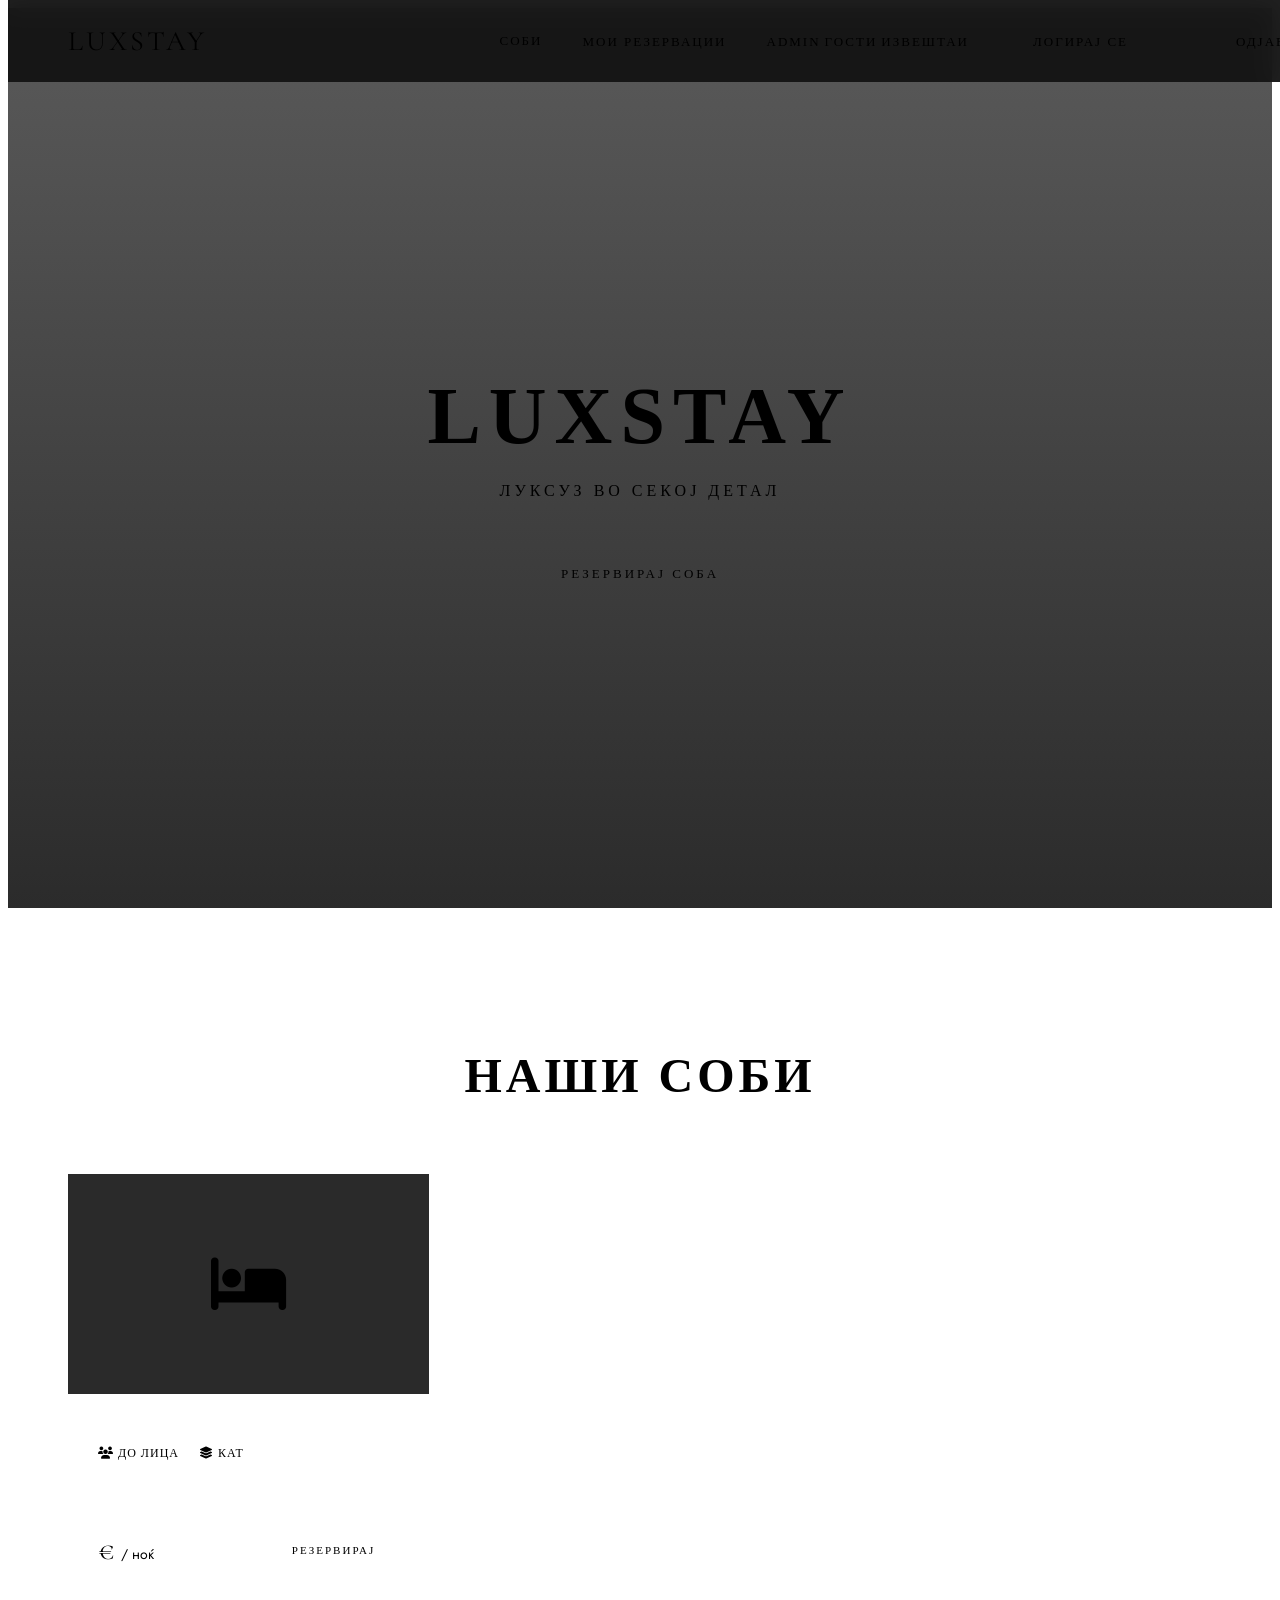
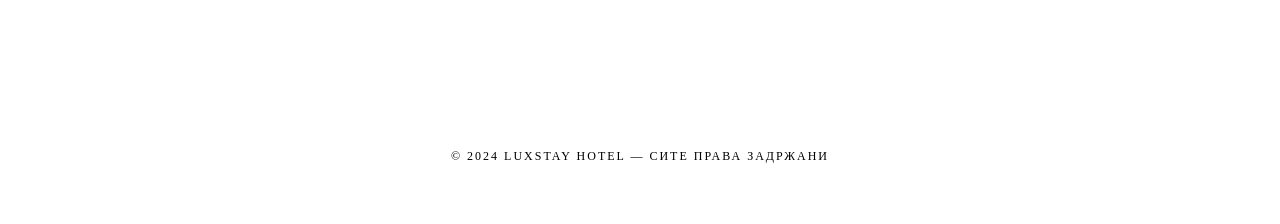
<file: src/main/resources/templates/index.html>
<!DOCTYPE html>
<html lang="mk" xmlns:th="http://www.thymeleaf.org"
      xmlns:sec="http://www.thymeleaf.org/extras/springsecurity6">
<head>
    <meta charset="UTF-8">
    <title>LuxStay Hotel</title>
    <link rel="stylesheet" th:href="@{/css/style.css}">
    <link href="https://fonts.googleapis.com/css2?family=Cormorant+Garamond:wght@300;400;500;600&family=Jost:wght@300;400;500&display=swap" rel="stylesheet">
    <link href="https://cdnjs.cloudflare.com/ajax/libs/font-awesome/6.4.0/css/all.min.css" rel="stylesheet">
    <style>
        nav {
            position: fixed;
            top: 0;
            width: 100%;
            z-index: 100;
            padding: 24px 60px;
            display: flex;
            justify-content: space-between;
            align-items: center;
            background: rgba(20, 20, 20, 0.95);
            backdrop-filter: blur(10px);
            border-bottom: 1px solid var(--border);
        }

        .nav-brand {
            font-family: 'Cormorant Garamond', serif;
            font-size: 28px;
            color: var(--gold);
            letter-spacing: 3px;
            text-decoration: none;
            text-transform: uppercase;
        }

        .nav-links {
            display: flex;
            align-items: center;
            gap: 40px;
        }

        .nav-links a {
            color: var(--muted);
            text-decoration: none;
            font-size: 13px;
            letter-spacing: 2px;
            text-transform: uppercase;
            transition: color 0.3s;
        }

        .nav-links a:hover {
            color: var(--gold);
        }

        .btn-nav {
            border: 1px solid var(--gold);
            color: var(--gold) !important;
            padding: 10px 24px;
            letter-spacing: 2px;
            transition: all 0.3s !important;
        }

        .btn-nav:hover {
            background: var(--gold) !important;
            color: var(--bg) !important;
        }

        /* Hero */
        .hero {
            height: 100vh;
            display: flex;
            align-items: center;
            justify-content: center;
            text-align: center;
            position: relative;
            background: linear-gradient(rgba(20,20,20,0.7), rgba(20,20,20,0.9)),
            url('https://images.unsplash.com/photo-1566073771259-6a8506099945?w=1920') center/cover;
        }

        .hero h1 {
            font-size: 80px;
            letter-spacing: 8px;
            text-transform: uppercase;
            margin-bottom: 20px;
            color: var(--text);
        }

        .hero h1 span {
            color: var(--gold);
        }

        .hero p {
            font-size: 16px;
            letter-spacing: 4px;
            text-transform: uppercase;
            color: var(--muted);
            margin-bottom: 50px;
        }

        .btn-primary {
            border: 1px solid var(--gold);
            color: var(--gold);
            padding: 16px 48px;
            letter-spacing: 3px;
            text-transform: uppercase;
            text-decoration: none;
            font-size: 13px;
            transition: all 0.3s;
            display: inline-block;
        }

        .btn-primary:hover {
            background: var(--gold);
            color: var(--bg);
        }

        /* Rooms Section */
        .section {
            padding: 100px 60px;
        }

        .section-title {
            font-size: 48px;
            letter-spacing: 4px;
            text-transform: uppercase;
            text-align: center;
            margin-bottom: 10px;
        }

        .section-line {
            width: 60px;
            height: 1px;
            background: var(--gold);
            margin: 0 auto 60px;
        }

        .rooms-grid {
            display: grid;
            grid-template-columns: repeat(3, 1fr);
            gap: 30px;
            max-width: 1200px;
            margin: 0 auto;
        }

        .room-card {
            background: var(--card);
            border: 1px solid var(--border);
            transition: border-color 0.3s, transform 0.3s;
        }

        .room-card:hover {
            border-color: var(--gold);
            transform: translateY(-5px);
        }

        .room-card-img {
            height: 220px;
            background: #2a2a2a;
            display: flex;
            align-items: center;
            justify-content: center;
            overflow: hidden;
        }

        .room-card-img i {
            font-size: 60px;
            color: var(--border);
        }

        .room-card-body {
            padding: 30px;
        }

        .room-type {
            font-family: 'Cormorant Garamond', serif;
            font-size: 22px;
            letter-spacing: 2px;
            margin-bottom: 8px;
        }

        .room-desc {
            color: var(--muted);
            font-size: 13px;
            line-height: 1.8;
            margin-bottom: 20px;
        }

        .room-info {
            display: flex;
            gap: 20px;
            margin-bottom: 20px;
        }

        .room-info span {
            color: var(--muted);
            font-size: 12px;
            letter-spacing: 1px;
            text-transform: uppercase;
        }

        .amenities {
            display: flex;
            flex-wrap: wrap;
            gap: 8px;
            margin-bottom: 24px;
        }

        .amenity-tag {
            border: 1px solid var(--border);
            color: var(--muted);
            padding: 4px 12px;
            font-size: 11px;
            letter-spacing: 1px;
            text-transform: uppercase;
        }

        .room-footer {
            display: flex;
            justify-content: space-between;
            align-items: center;
            padding-top: 20px;
            border-top: 1px solid var(--border);
        }

        .room-price {
            font-family: 'Cormorant Garamond', serif;
            font-size: 28px;
            color: var(--gold);
        }

        .room-price span {
            font-size: 14px;
            color: var(--muted);
            font-family: 'Jost', sans-serif;
        }

        .btn-reserve {
            border: 1px solid var(--gold);
            color: var(--gold);
            padding: 10px 24px;
            font-size: 11px;
            letter-spacing: 2px;
            text-transform: uppercase;
            text-decoration: none;
            transition: all 0.3s;
        }

        .btn-reserve:hover {
            background: var(--gold);
            color: var(--bg);
        }

        /* Footer */
        footer {
            border-top: 1px solid var(--border);
            text-align: center;
            padding: 40px;
            color: var(--muted);
            font-size: 12px;
            letter-spacing: 2px;
            text-transform: uppercase;
        }
    </style>
</head>
<body>

<!-- Navbar -->
<nav>
    <a href="/" class="nav-brand">LuxStay</a>
    <div class="nav-links">
        <a href="/rooms">Соби</a>
        <div sec:authorize="isAuthenticated()">
            <a href="/dashboard">Мои резервации</a>
        </div>
        <div sec:authorize="hasRole('ADMIN')">
            <a href="/admin">Admin</a>
            <a href="/admin/guests">Гости</a>
            <a href="/admin/reports">Извештаи</a>
        </div>
        <div sec:authorize="!isAuthenticated()">
            <a href="/login" class="btn-nav">Логирај се</a>
        </div>
        <div sec:authorize="isAuthenticated()">
            <span style="color: var(--muted); font-size:13px; letter-spacing:1px;">
                <span sec:authentication="name"></span>
            </span>
            <a href="/logout" class="btn-nav" style="margin-left:20px;">Одјави се</a>
        </div>
    </div>
</nav>

<!-- Hero -->
<div class="hero">
    <div>
        <h1>Lux<span>Stay</span></h1>
        <p>Луксуз во секој детал</p>
        <a href="/rooms" class="btn-primary">Резервирај соба</a>
    </div>
</div>

<!-- Rooms -->
<div class="section">
    <h2 class="section-title">Наши соби</h2>
    <div class="section-line"></div>

    <div class="rooms-grid">
        <div th:each="room : ${rooms}" class="room-card">
            <div class="room-card-img">
                <i class="fas fa-bed"></i>
            </div>
            <div class="room-card-body">
                <h3 class="room-type" th:text="${room.roomType.typeName}"></h3>
                <p class="room-desc" th:text="${room.roomType.description}"></p>

                <div class="room-info">
                    <span>
                        <i class="fas fa-users"></i>
                        До <span th:text="${room.roomType.capacity}"></span> лица
                    </span>
                    <span>
                        <i class="fas fa-layer-group"></i>
                        Кат <span th:text="${room.floor}"></span>
                    </span>
                </div>

                <div class="amenities">
                    <span th:each="amenity : ${room.roomType.amenities}"
                          class="amenity-tag"
                          th:text="${amenity.amenityName}">
                    </span>
                </div>

                <div class="room-footer">
                    <div class="room-price">
                        <span th:text="${room.roomType.basePrice}"></span>€
                        <span>/ ноќ</span>
                    </div>
                    <a th:href="@{/rooms/{id}/reserve(id=${room.roomId})}"
                       class="btn-reserve">Резервирај</a>
                </div>
            </div>
        </div>
    </div>
</div>

<!-- Footer -->
<footer>
    <p>© 2024 LuxStay Hotel — Сите права задржани</p>
</footer>

</body>
</html>
</file>
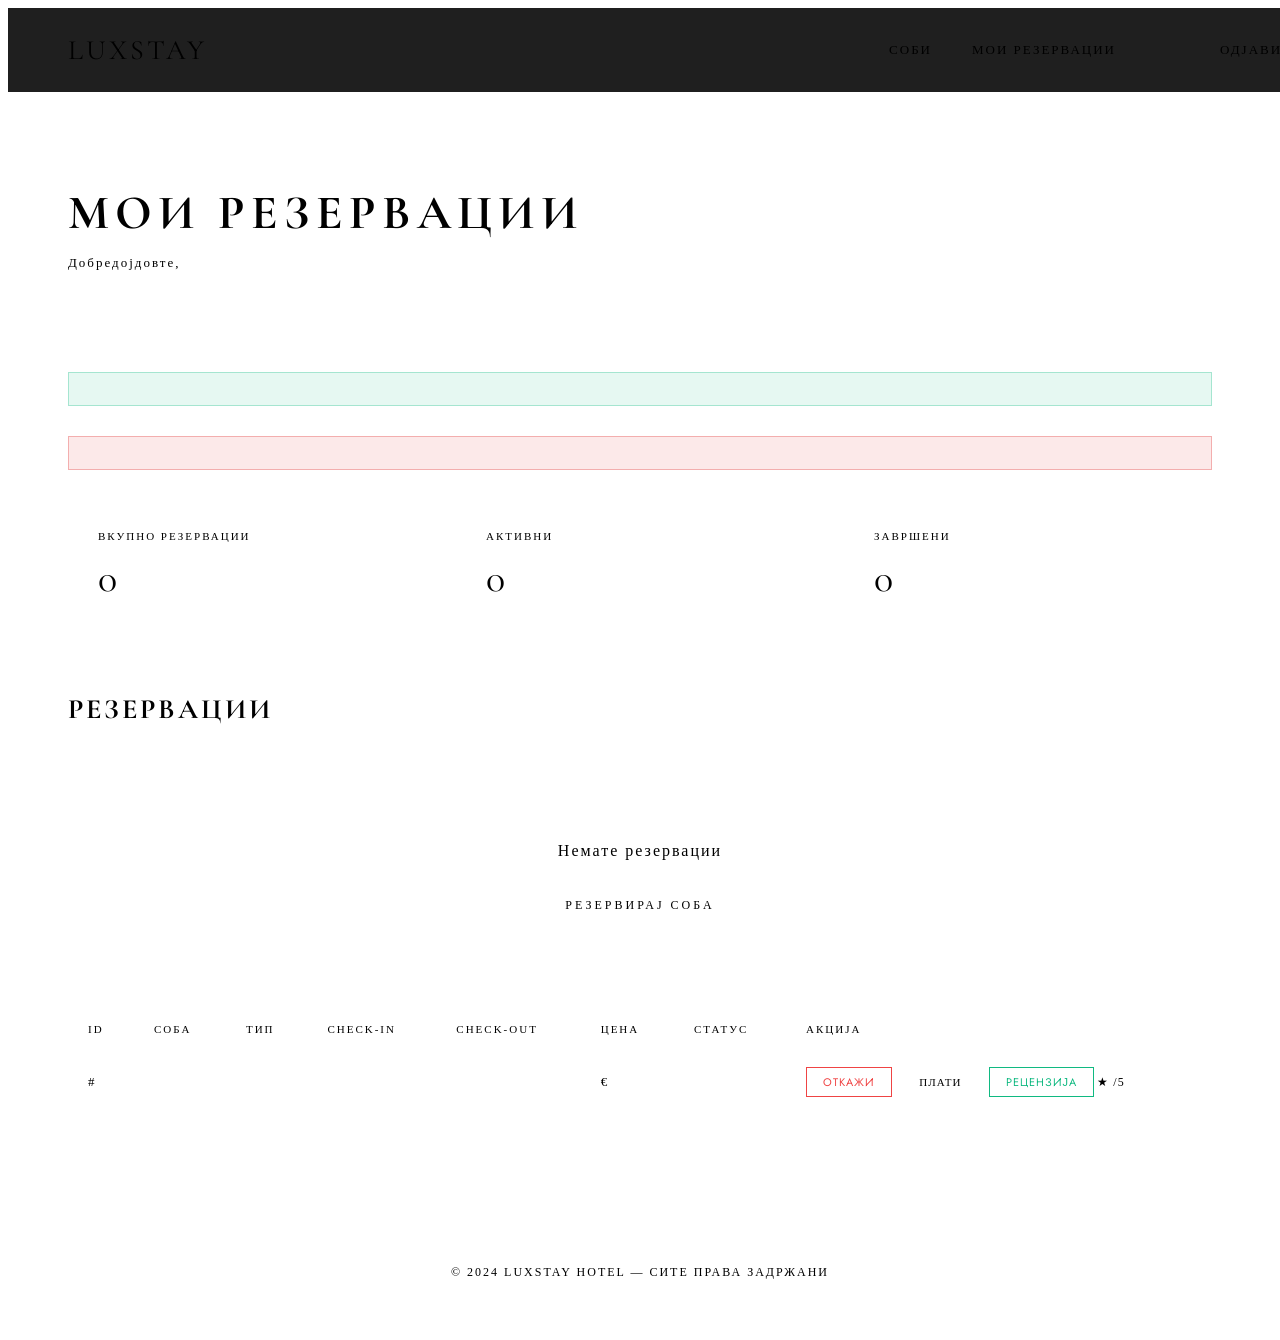
<file: src/main/resources/templates/dashboard.html>
<!DOCTYPE html>
<html lang="mk" xmlns:th="http://www.thymeleaf.org"
      xmlns:sec="http://www.thymeleaf.org/extras/springsecurity6">
<head>
    <meta charset="UTF-8">
    <title>LuxStay — Мои резервации</title>
    <link rel="stylesheet" th:href="@{/css/style.css}">
    <link href="https://fonts.googleapis.com/css2?family=Cormorant+Garamond:wght@300;400;500;600&family=Jost:wght@300;400;500&display=swap" rel="stylesheet">
    <link href="https://cdnjs.cloudflare.com/ajax/libs/font-awesome/6.4.0/css/all.min.css" rel="stylesheet">
    <style>
        nav {
            position: sticky;
            top: 0;
            width: 100%;
            z-index: 100;
            padding: 24px 60px;
            display: flex;
            justify-content: space-between;
            align-items: center;
            background: rgba(20, 20, 20, 0.95);
            backdrop-filter: blur(10px);
            border-bottom: 1px solid var(--border);
        }
        .nav-brand {
            font-family: 'Cormorant Garamond', serif;
            font-size: 28px;
            color: var(--gold);
            letter-spacing: 3px;
            text-decoration: none;
            text-transform: uppercase;
        }
        .nav-links {
            display: flex;
            align-items: center;
            gap: 40px;
        }
        .nav-links a {
            color: var(--muted);
            text-decoration: none;
            font-size: 13px;
            letter-spacing: 2px;
            text-transform: uppercase;
            transition: color 0.3s;
        }
        .nav-links a:hover { color: var(--gold); }

        .page-header { padding: 60px 60px 40px; }
        .page-title {
            font-family: 'Cormorant Garamond', serif;
            font-size: 48px;
            letter-spacing: 6px;
            text-transform: uppercase;
            margin-bottom: 8px;
        }
        .welcome-text { color: var(--muted); font-size: 13px; letter-spacing: 2px; }
        .welcome-text span { color: var(--gold); }
        .section-line {
            width: 60px;
            height: 1px;
            background: var(--gold);
            margin: 20px 0 40px;
        }

        .dashboard-container { padding: 0 60px 100px; max-width: 1200px; }

        .alert-success {
            background: rgba(16,185,129,0.1);
            border: 1px solid rgba(16,185,129,0.3);
            color: #10b981;
            padding: 16px 20px;
            font-size: 13px;
            letter-spacing: 1px;
            margin-bottom: 30px;
        }
        .alert-error {
            background: rgba(220,38,38,0.1);
            border: 1px solid rgba(220,38,38,0.3);
            color: #ef4444;
            padding: 16px 20px;
            font-size: 13px;
            letter-spacing: 1px;
            margin-bottom: 30px;
        }

        .stats-grid {
            display: grid;
            grid-template-columns: repeat(3, 1fr);
            gap: 20px;
            margin-bottom: 60px;
        }
        .stat-card {
            background: var(--card);
            border: 1px solid var(--border);
            padding: 30px;
        }
        .stat-label {
            font-size: 11px;
            letter-spacing: 2px;
            text-transform: uppercase;
            color: var(--muted);
            margin-bottom: 12px;
        }
        .stat-value {
            font-family: 'Cormorant Garamond', serif;
            font-size: 40px;
            color: var(--gold);
        }

        .table-title {
            font-family: 'Cormorant Garamond', serif;
            font-size: 28px;
            letter-spacing: 3px;
            text-transform: uppercase;
            margin-bottom: 20px;
        }

        table { width: 100%; border-collapse: collapse; background: var(--card); border: 1px solid var(--border); }
        thead { border-bottom: 1px solid var(--border); }
        th {
            padding: 16px 20px;
            text-align: left;
            font-size: 11px;
            letter-spacing: 2px;
            text-transform: uppercase;
            color: var(--muted);
            font-weight: 400;
        }
        td { padding: 16px 20px; font-size: 13px; border-bottom: 1px solid var(--border); color: var(--text); }
        tr:last-child td { border-bottom: none; }
        tr:hover td { background: rgba(212, 175, 55, 0.02); }

        .badge { padding: 4px 12px; font-size: 10px; letter-spacing: 2px; text-transform: uppercase; border: 1px solid; }
        .badge-pending { border-color: #f59e0b; color: #f59e0b; }
        .badge-confirmed { border-color: #10b981; color: #10b981; }
        .badge-cancelled { border-color: #ef4444; color: #ef4444; }
        .badge-completed { border-color: var(--muted); color: var(--muted); }

        .btn-cancel {
            background: transparent;
            border: 1px solid #ef4444;
            color: #ef4444;
            padding: 6px 16px;
            font-family: 'Jost', sans-serif;
            font-size: 11px;
            letter-spacing: 1px;
            text-transform: uppercase;
            cursor: pointer;
            transition: all 0.3s;
        }
        .btn-cancel:hover { background: #ef4444; color: white; }

        .btn-pay {
            background: transparent;
            border: 1px solid var(--gold);
            color: var(--gold);
            padding: 6px 16px;
            font-size: 11px;
            letter-spacing: 1px;
            text-transform: uppercase;
            cursor: pointer;
            transition: all 0.3s;
            text-decoration: none;
            display: inline-block;
            margin-left: 8px;
        }
        .btn-pay:hover { background: var(--gold); color: var(--bg); }

        .btn-review {
            background: transparent;
            border: 1px solid #10b981;
            color: #10b981;
            padding: 6px 16px;
            font-family: 'Jost', sans-serif;
            font-size: 11px;
            letter-spacing: 1px;
            text-transform: uppercase;
            cursor: pointer;
            transition: all 0.3s;
            margin-left: 8px;
        }
        .btn-review:hover { background: #10b981; color: white; }

        .modal-overlay {
            display: none;
            position: fixed;
            inset: 0;
            background: rgba(0,0,0,0.8);
            z-index: 1000;
            align-items: center;
            justify-content: center;
        }
        .modal-overlay.active { display: flex; }
        .modal {
            background: var(--card);
            border: 1px solid var(--border);
            padding: 40px;
            width: 480px;
        }
        .modal-title {
            font-family: 'Cormorant Garamond', serif;
            font-size: 28px;
            letter-spacing: 3px;
            margin-bottom: 20px;
        }
        .modal-input {
            width: 100%;
            background: var(--bg);
            border: 1px solid var(--border);
            color: var(--text);
            padding: 12px 16px;
            font-family: 'Jost', sans-serif;
            font-size: 14px;
            outline: none;
            margin-bottom: 20px;
            transition: border-color 0.3s;
            box-sizing: border-box;
        }
        .modal-input:focus { border-color: var(--gold); }
        .modal-buttons { display: flex; gap: 12px; }
        .btn-confirm-cancel {
            flex: 1;
            background: transparent;
            border: 1px solid #ef4444;
            color: #ef4444;
            padding: 14px;
            font-family: 'Jost', sans-serif;
            font-size: 12px;
            letter-spacing: 2px;
            text-transform: uppercase;
            cursor: pointer;
            transition: all 0.3s;
        }
        .btn-confirm-cancel:hover { background: #ef4444; color: white; }
        .btn-close-modal {
            flex: 1;
            background: transparent;
            border: 1px solid var(--border);
            color: var(--muted);
            padding: 14px;
            font-family: 'Jost', sans-serif;
            font-size: 12px;
            letter-spacing: 2px;
            text-transform: uppercase;
            cursor: pointer;
            transition: all 0.3s;
        }
        .btn-close-modal:hover { border-color: var(--gold); color: var(--gold); }

        /* Stars */
        .star-rating { display: flex; gap: 8px; margin-top: 8px; margin-bottom: 20px; }
        .star-rating input { display: none; }
        .star-rating label {
            font-size: 28px;
            color: var(--border);
            cursor: pointer;
            transition: color 0.2s;
        }
        .star-rating input:checked ~ label,
        .star-rating label:hover,
        .star-rating label:hover ~ label { color: var(--gold); }
        .star-rating { flex-direction: row-reverse; justify-content: flex-end; }
        .star-rating label:hover,
        .star-rating label:hover ~ label { color: var(--gold); }
        .star-rating input:checked ~ label { color: var(--gold); }

        .form-label-modal {
            display: block;
            font-size: 11px;
            letter-spacing: 2px;
            text-transform: uppercase;
            color: var(--muted);
            margin-bottom: 4px;
        }

        .no-reservations { text-align: center; padding: 80px; color: var(--muted); }
        .no-reservations p { font-size: 16px; letter-spacing: 2px; margin-bottom: 24px; }
        .btn-primary {
            border: 1px solid var(--gold);
            color: var(--gold);
            padding: 14px 40px;
            font-size: 12px;
            letter-spacing: 3px;
            text-transform: uppercase;
            text-decoration: none;
            transition: all 0.3s;
            display: inline-block;
        }
        .btn-primary:hover { background: var(--gold); color: var(--bg); }

        footer {
            border-top: 1px solid var(--border);
            text-align: center;
            padding: 40px;
            color: var(--muted);
            font-size: 12px;
            letter-spacing: 2px;
            text-transform: uppercase;
        }
    </style>
</head>
<body>

<nav>
    <a href="/" class="nav-brand">LuxStay</a>
    <div class="nav-links">
        <a href="/rooms">Соби</a>
        <a href="/dashboard" style="color:var(--gold);">Мои резервации</a>
        <span style="color:var(--muted); font-size:13px;">
            <span sec:authentication="name"></span>
        </span>
        <a href="/logout" style="border:1px solid var(--gold); color:var(--gold); padding:10px 24px;">
            Одјави се
        </a>
    </div>
</nav>

<div class="page-header">
    <h1 class="page-title">Мои резервации</h1>
    <p class="welcome-text">
        Добредојдовте,
        <span th:text="${guest.firstName + ' ' + guest.lastName}"></span>
    </p>
    <div class="section-line"></div>
</div>

<div class="dashboard-container">

    <div th:if="${success}" class="alert-success" th:text="${success}"></div>
    <div th:if="${error}" class="alert-error" th:text="${error}"></div>

    <div class="stats-grid">
        <div class="stat-card">
            <div class="stat-label">Вкупно резервации</div>
            <div class="stat-value" th:text="${reservations.size()}">0</div>
        </div>
        <div class="stat-card">
            <div class="stat-label">Активни</div>
            <div class="stat-value" th:text="${activeReservations}">0</div>
        </div>
        <div class="stat-card">
            <div class="stat-label">Завршени</div>
            <div class="stat-value" th:text="${completedReservations}">0</div>
        </div>
    </div>

    <h2 class="table-title">Резервации</h2>

    <div th:if="${reservations.empty}" class="no-reservations">
        <p>Немате резервации</p>
        <a href="/rooms" class="btn-primary">Резервирај соба</a>
    </div>

    <table th:unless="${reservations.empty}">
        <thead>
        <tr>
            <th>ID</th>
            <th>Соба</th>
            <th>Тип</th>
            <th>Check-in</th>
            <th>Check-out</th>
            <th>Цена</th>
            <th>Статус</th>
            <th>Акција</th>
        </tr>
        </thead>
        <tbody>
        <tr th:each="r : ${reservations}">
            <td>#<span th:text="${r.reservationId}"></span></td>
            <td th:text="${r.room.roomNumber}"></td>
            <td th:text="${r.room.roomType.typeName}"></td>
            <td th:text="${r.checkInDate}"></td>
            <td th:text="${r.checkOutDate}"></td>
            <td style="color:var(--gold);">
                <span th:text="${r.totalPrice}"></span> €
            </td>
            <td>
                <span th:class="${'badge badge-' + r.status}"
                      th:text="${r.status}"></span>
            </td>
            <td>
                <!-- Откажи — за pending и confirmed -->
                <button th:if="${r.status.name()=='pending' || r.status.name()=='confirmed'}"
                        class="btn-cancel"
                        th:onclick="|openCancelModal(${r.reservationId})|">
                    Откажи
                </button>

                <!-- Плати — само за pending -->
                <a th:if="${r.status.name()=='pending'}"
                   th:href="@{/payments/pay/{id}(id=${r.reservationId})}"
                   class="btn-pay">
                    Плати
                </a>

                <!-- Рецензија — само за completed без постоечка рецензија -->
                <button th:if="${r.status.name()=='completed' && r.review == null}"
                        class="btn-review"
                        th:onclick="|openReviewModal(${r.reservationId})|">
                    Рецензија
                </button>

                <!-- Веќе оценето -->
                <span th:if="${r.status.name()=='completed' && r.review != null}"
                      style="color:var(--gold); font-size:12px; letter-spacing:1px;">
                    ★ <span th:text="${r.review.rating}"></span>/5
                </span>
            </td>
        </tr>
        </tbody>
    </table>
</div>

<!-- Cancel Modal -->
<div class="modal-overlay" id="cancelModal">
    <div class="modal">
        <h2 class="modal-title">Откажи резервација</h2>
        <p style="color:var(--muted); font-size:13px; margin-bottom:20px;">
            Внесете причина за откажување:
        </p>
        <form method="post" id="cancelForm">
            <input type="text" name="reason"
                   class="modal-input"
                   placeholder="Причина за откажување"
                   required>
            <div class="modal-buttons">
                <button type="submit" class="btn-confirm-cancel">Потврди</button>
                <button type="button" class="btn-close-modal" onclick="closeCancelModal()">Откажи</button>
            </div>
        </form>
    </div>
</div>

<!-- Review Modal -->
<div class="modal-overlay" id="reviewModal">
    <div class="modal">
        <h2 class="modal-title">Остави рецензија</h2>
        <form method="post" id="reviewForm">

            <label class="form-label-modal">Оцена</label>
            <div class="star-rating">
                <input type="radio" id="star5" name="rating" value="5" required>
                <label for="star5">★</label>
                <input type="radio" id="star4" name="rating" value="4">
                <label for="star4">★</label>
                <input type="radio" id="star3" name="rating" value="3">
                <label for="star3">★</label>
                <input type="radio" id="star2" name="rating" value="2">
                <label for="star2">★</label>
                <input type="radio" id="star1" name="rating" value="1">
                <label for="star1">★</label>
            </div>

            <label class="form-label-modal">Коментар</label>
            <textarea name="comment"
                      class="modal-input"
                      rows="4"
                      placeholder="Споделете го вашето искуство..."
                      style="resize:vertical;"></textarea>

            <div class="modal-buttons">
                <button type="submit" class="btn-confirm-cancel"
                        style="border-color:#10b981; color:#10b981;">
                    Поднеси
                </button>
                <button type="button" class="btn-close-modal" onclick="closeReviewModal()">
                    Откажи
                </button>
            </div>
        </form>
    </div>
</div>

<footer>
    <p>© 2024 LuxStay Hotel — Сите права задржани</p>
</footer>

<script>
    function openCancelModal(reservationId) {
        document.getElementById('cancelModal').classList.add('active');
        document.getElementById('cancelForm').action = '/reservations/cancel/' + reservationId;
    }

    function closeCancelModal() {
        document.getElementById('cancelModal').classList.remove('active');
    }

    function openReviewModal(reservationId) {
        document.getElementById('reviewModal').classList.add('active');
        document.getElementById('reviewForm').action = '/reviews/add/' + reservationId;
    }

    function closeReviewModal() {
        document.getElementById('reviewModal').classList.remove('active');
    }
</script>

</body>
</html>
</file>
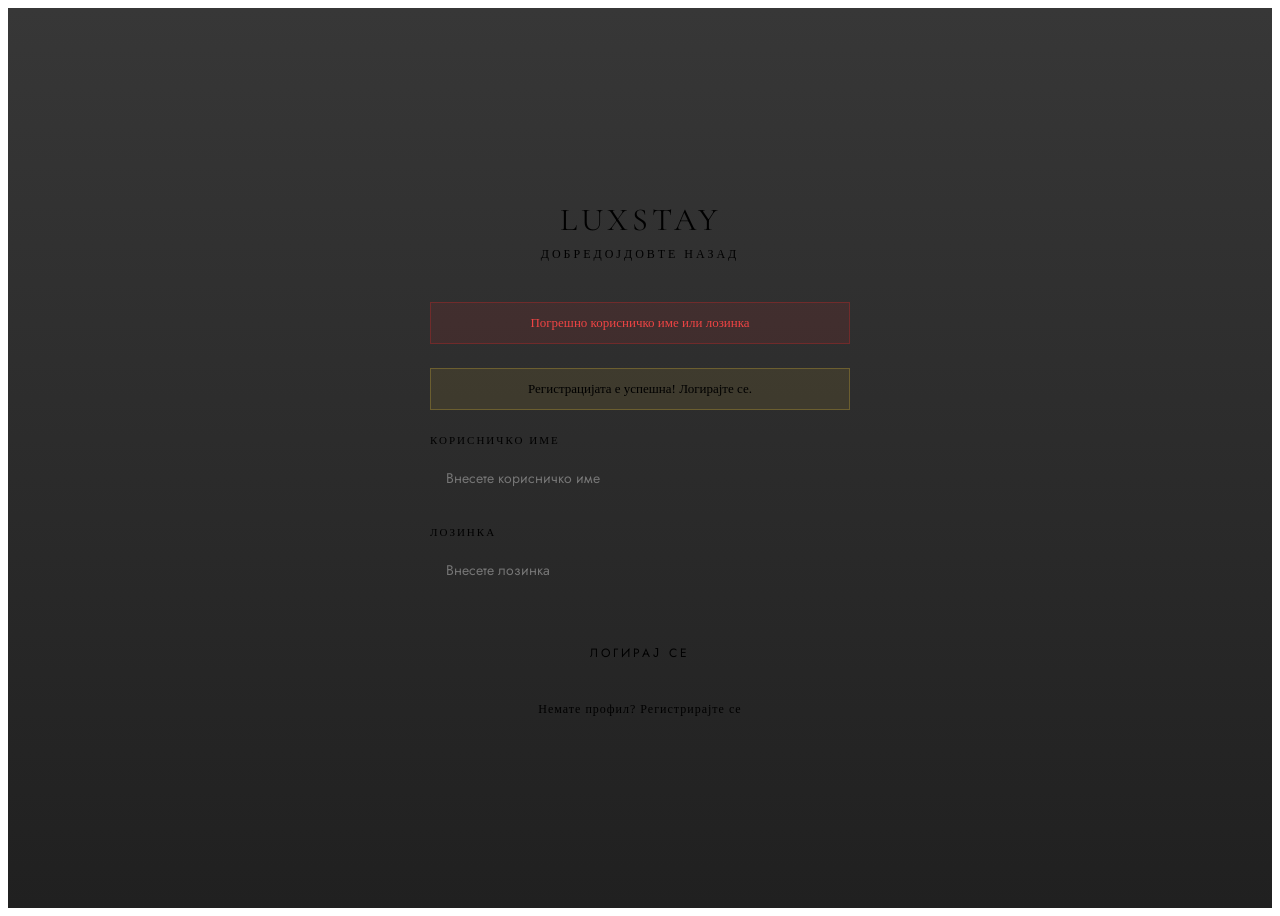
<file: src/main/resources/templates/login.html>
<!DOCTYPE html>
<html lang="mk" xmlns:th="http://www.thymeleaf.org">
<head>
    <meta charset="UTF-8">
    <title>LuxStay — Логирање</title>
    <link rel="stylesheet" th:href="@{/css/style.css}">
    <link href="https://fonts.googleapis.com/css2?family=Cormorant+Garamond:wght@300;400;500;600&family=Jost:wght@300;400;500&display=swap" rel="stylesheet">
    <style>
        .auth-container {
            min-height: 100vh;
            display: flex;
            align-items: center;
            justify-content: center;
            background: linear-gradient(rgba(20,20,20,0.85), rgba(20,20,20,0.95)),
            url('https://images.unsplash.com/photo-1618773928121-c32242e63f39?w=1920') center/cover;
        }

        .auth-box {
            width: 420px;
            background: var(--card);
            border: 1px solid var(--border);
            padding: 50px;
        }

        .auth-logo {
            font-family: 'Cormorant Garamond', serif;
            font-size: 32px;
            color: var(--gold);
            letter-spacing: 4px;
            text-transform: uppercase;
            text-align: center;
            margin-bottom: 8px;
        }

        .auth-subtitle {
            text-align: center;
            color: var(--muted);
            font-size: 12px;
            letter-spacing: 3px;
            text-transform: uppercase;
            margin-bottom: 40px;
        }

        .form-group {
            margin-bottom: 24px;
        }

        .form-label {
            display: block;
            font-size: 11px;
            letter-spacing: 2px;
            text-transform: uppercase;
            color: var(--muted);
            margin-bottom: 8px;
        }

        .form-input {
            width: 100%;
            background: var(--bg);
            border: 1px solid var(--border);
            color: var(--text);
            padding: 14px 16px;
            font-family: 'Jost', sans-serif;
            font-size: 14px;
            outline: none;
            transition: border-color 0.3s;
        }

        .form-input:focus {
            border-color: var(--gold);
        }

        .btn-submit {
            width: 100%;
            background: transparent;
            border: 1px solid var(--gold);
            color: var(--gold);
            padding: 16px;
            font-family: 'Jost', sans-serif;
            font-size: 12px;
            letter-spacing: 3px;
            text-transform: uppercase;
            cursor: pointer;
            transition: all 0.3s;
            margin-top: 10px;
        }

        .btn-submit:hover {
            background: var(--gold);
            color: var(--bg);
        }

        .auth-link {
            text-align: center;
            margin-top: 24px;
            color: var(--muted);
            font-size: 12px;
            letter-spacing: 1px;
        }

        .auth-link a {
            color: var(--gold);
            text-decoration: none;
        }

        .error-msg {
            background: rgba(220, 38, 38, 0.1);
            border: 1px solid rgba(220, 38, 38, 0.3);
            color: #ef4444;
            padding: 12px 16px;
            font-size: 13px;
            margin-bottom: 24px;
            text-align: center;
        }

        .success-msg {
            background: rgba(212, 175, 55, 0.1);
            border: 1px solid rgba(212, 175, 55, 0.3);
            color: var(--gold);
            padding: 12px 16px;
            font-size: 13px;
            margin-bottom: 24px;
            text-align: center;
        }
    </style>
</head>
<body>

<div class="auth-container">
    <div class="auth-box">
        <div class="auth-logo">LuxStay</div>
        <div class="auth-subtitle">Добредојдовте назад</div>

        <!-- Error -->
        <div th:if="${param.error}" class="error-msg">
            Погрешно корисничко име или лозинка
        </div>

        <!-- Success after register -->
        <div th:if="${param.registered}" class="success-msg">
            Регистрацијата е успешна! Логирајте се.
        </div>

        <form th:action="@{/login}" method="post">
            <div class="form-group">
                <label class="form-label">Корисничко име</label>
                <input type="text" name="username"
                       class="form-input"
                       placeholder="Внесете корисничко име"
                       required>
            </div>

            <div class="form-group">
                <label class="form-label">Лозинка</label>
                <input type="password" name="password"
                       class="form-input"
                       placeholder="Внесете лозинка"
                       required>
            </div>

            <button type="submit" class="btn-submit">
                Логирај се
            </button>
        </form>

        <div class="auth-link">
            Немате профил?
            <a href="/register">Регистрирајте се</a>
        </div>
    </div>
</div>

</body>
</html>
</file>
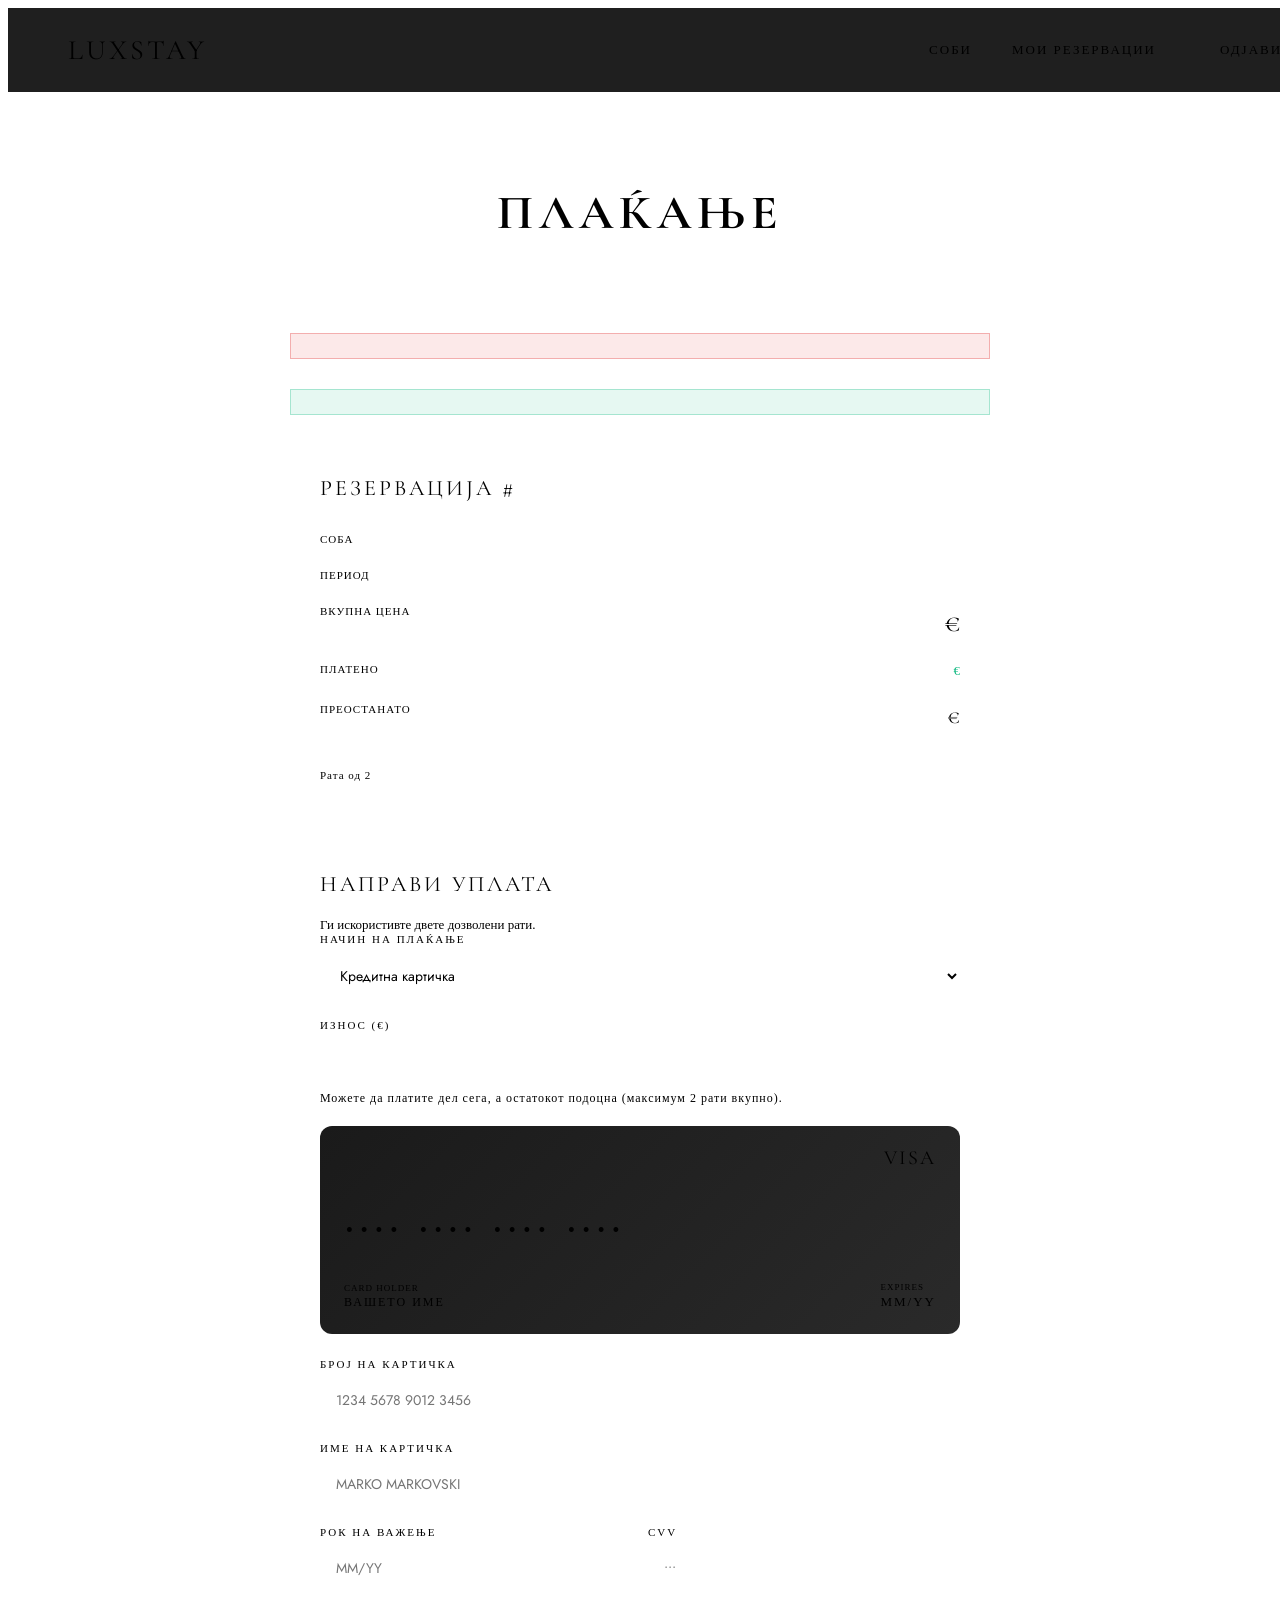
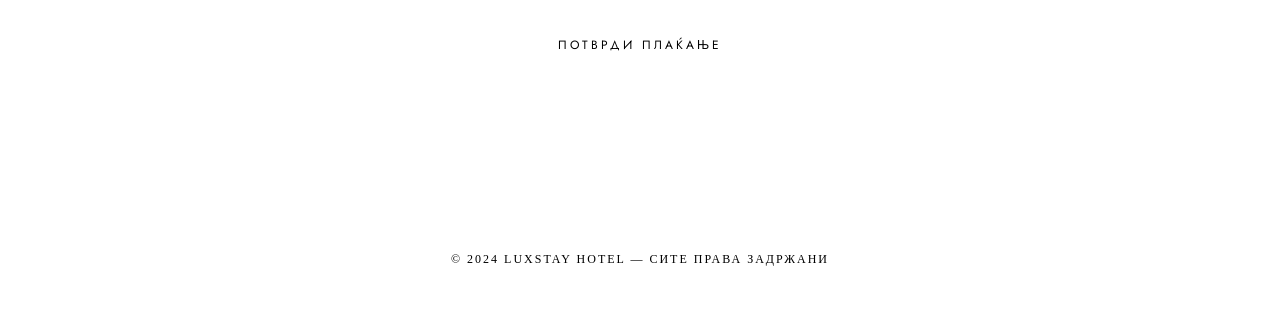
<file: src/main/resources/templates/payment.html>
<!DOCTYPE html>
<html lang="mk" xmlns:th="http://www.thymeleaf.org">
<head>
    <meta charset="UTF-8">
    <title>LuxStay — Плаќање</title>
    <link rel="stylesheet" th:href="@{/css/style.css}">
    <link href="https://fonts.googleapis.com/css2?family=Cormorant+Garamond:wght@300;400;500;600&family=Jost:wght@300;400;500&display=swap" rel="stylesheet">
    <style>
        nav {
            position: sticky;
            top: 0;
            width: 100%;
            z-index: 100;
            padding: 24px 60px;
            display: flex;
            justify-content: space-between;
            align-items: center;
            background: rgba(20, 20, 20, 0.95);
            backdrop-filter: blur(10px);
            border-bottom: 1px solid var(--border);
        }
        .nav-brand {
            font-family: 'Cormorant Garamond', serif;
            font-size: 28px;
            color: var(--gold);
            letter-spacing: 3px;
            text-decoration: none;
            text-transform: uppercase;
        }
        .nav-links { display: flex; align-items: center; gap: 40px; }
        .nav-links a {
            color: var(--muted);
            text-decoration: none;
            font-size: 13px;
            letter-spacing: 2px;
            text-transform: uppercase;
            transition: color 0.3s;
        }
        .nav-links a:hover { color: var(--gold); }

        .page-header {
            padding: 60px 60px 40px;
            text-align: center;
        }
        .page-title {
            font-family: 'Cormorant Garamond', serif;
            font-size: 48px;
            letter-spacing: 6px;
            text-transform: uppercase;
            margin-bottom: 10px;
        }
        .section-line {
            width: 60px;
            height: 1px;
            background: var(--gold);
            margin: 0 auto;
        }

        .payment-container {
            max-width: 700px;
            margin: 0 auto;
            padding: 40px 60px 100px;
            display: flex;
            flex-direction: column;
            gap: 30px;
        }

        .info-card {
            background: var(--card);
            border: 1px solid var(--border);
            padding: 30px;
        }

        .card-title {
            font-family: 'Cormorant Garamond', serif;
            font-size: 22px;
            letter-spacing: 3px;
            color: var(--gold);
            margin-bottom: 20px;
            text-transform: uppercase;
        }

        .info-row {
            display: flex;
            justify-content: space-between;
            padding: 12px 0;
            border-bottom: 1px solid var(--border);
            font-size: 13px;
        }
        .info-row:last-child { border-bottom: none; }

        .info-label {
            color: var(--muted);
            letter-spacing: 1px;
            text-transform: uppercase;
            font-size: 11px;
        }

        .price-big {
            font-family: 'Cormorant Garamond', serif;
            font-size: 28px;
            color: var(--gold);
        }

        .progress-bar-bg {
            width: 100%;
            height: 4px;
            background: var(--border);
            margin: 16px 0 8px;
        }
        .progress-bar-fill {
            height: 4px;
            background: var(--gold);
            transition: width 0.3s;
        }
        .progress-text {
            font-size: 11px;
            color: var(--muted);
            letter-spacing: 1px;
        }

        .form-group { margin-bottom: 20px; }

        .form-label {
            display: block;
            font-size: 11px;
            letter-spacing: 2px;
            text-transform: uppercase;
            color: var(--muted);
            margin-bottom: 8px;
        }

        .form-input, .form-select {
            width: 100%;
            background: var(--bg);
            border: 1px solid var(--border);
            color: var(--text);
            padding: 12px 16px;
            font-family: 'Jost', sans-serif;
            font-size: 14px;
            outline: none;
            transition: border-color 0.3s;
            box-sizing: border-box;
        }
        .form-input:focus, .form-select:focus { border-color: var(--gold); }
        .form-input.error { border-color: #ef4444; }

        .field-error {
            color: #ef4444;
            font-size: 11px;
            letter-spacing: 1px;
            margin-top: 6px;
            display: none;
        }

        /* Картичка визуелизација */
        .card-visual {
            background: linear-gradient(135deg, #1a1a1a 0%, #2a2a2a 100%);
            border: 1px solid var(--gold);
            border-radius: 12px;
            padding: 24px;
            margin-bottom: 24px;
            position: relative;
            height: 160px;
            display: flex;
            flex-direction: column;
            justify-content: space-between;
        }
        .card-chip {
            width: 40px;
            height: 30px;
            background: linear-gradient(135deg, var(--gold), #b8860b);
            border-radius: 4px;
        }
        .card-number-display {
            font-family: 'Courier New', monospace;
            font-size: 18px;
            letter-spacing: 4px;
            color: var(--text);
        }
        .card-bottom {
            display: flex;
            justify-content: space-between;
            align-items: flex-end;
        }
        .card-holder-display {
            font-size: 12px;
            letter-spacing: 2px;
            text-transform: uppercase;
            color: var(--muted);
        }
        .card-expiry-display {
            font-size: 13px;
            letter-spacing: 2px;
            color: var(--muted);
        }
        .card-logo {
            position: absolute;
            top: 20px;
            right: 24px;
            font-family: 'Cormorant Garamond', serif;
            font-size: 20px;
            color: var(--gold);
            letter-spacing: 2px;
        }

        /* Картичка форма */
        .card-fields {
            display: none;
            flex-direction: column;
            gap: 0;
        }
        .card-fields.active { display: flex; }

        .card-row {
            display: grid;
            grid-template-columns: 1fr 1fr;
            gap: 16px;
        }

        .btn-submit {
            width: 100%;
            background: transparent;
            border: 1px solid var(--gold);
            color: var(--gold);
            padding: 16px;
            font-family: 'Jost', sans-serif;
            font-size: 12px;
            letter-spacing: 3px;
            text-transform: uppercase;
            cursor: pointer;
            transition: all 0.3s;
            margin-top: 10px;
        }
        .btn-submit:hover { background: var(--gold); color: var(--bg); }
        .btn-submit:disabled {
            opacity: 0.6;
            cursor: not-allowed;
        }

        /* Processing overlay */
        .processing-overlay {
            display: none;
            position: fixed;
            inset: 0;
            background: rgba(0,0,0,0.85);
            z-index: 1000;
            align-items: center;
            justify-content: center;
            flex-direction: column;
            gap: 20px;
        }
        .processing-overlay.active { display: flex; }

        .spinner {
            width: 48px;
            height: 48px;
            border: 2px solid var(--border);
            border-top-color: var(--gold);
            border-radius: 50%;
            animation: spin 0.8s linear infinite;
        }
        @keyframes spin { to { transform: rotate(360deg); } }

        .processing-text {
            font-family: 'Cormorant Garamond', serif;
            font-size: 22px;
            letter-spacing: 4px;
            color: var(--gold);
            text-transform: uppercase;
        }
        .processing-sub {
            font-size: 12px;
            color: var(--muted);
            letter-spacing: 2px;
        }

        .alert-error {
            background: rgba(220,38,38,0.1);
            border: 1px solid rgba(220,38,38,0.3);
            color: #ef4444;
            padding: 12px 16px;
            font-size: 13px;
        }
        .alert-success {
            background: rgba(16,185,129,0.1);
            border: 1px solid rgba(16,185,129,0.3);
            color: #10b981;
            padding: 12px 16px;
            font-size: 13px;
        }

        .rata-info {
            font-size: 12px;
            color: var(--muted);
            letter-spacing: 1px;
            margin-top: 8px;
        }

        .disabled-form { opacity: 0.5; pointer-events: none; }

        footer {
            border-top: 1px solid var(--border);
            text-align: center;
            padding: 40px;
            color: var(--muted);
            font-size: 12px;
            letter-spacing: 2px;
            text-transform: uppercase;
        }
    </style>
</head>
<body>

<nav>
    <a href="/" class="nav-brand">LuxStay</a>
    <div class="nav-links">
        <a href="/rooms">Соби</a>
        <a href="/dashboard">Мои резервации</a>
        <a href="/logout" style="border:1px solid var(--gold); color:var(--gold); padding:10px 24px;">
            Одјави се
        </a>
    </div>
</nav>

<div class="page-header">
    <h1 class="page-title">Плаќање</h1>
    <div class="section-line"></div>
</div>

<div class="payment-container">

    <div th:if="${error}" class="alert-error" th:text="${error}"></div>
    <div th:if="${success}" class="alert-success" th:text="${success}"></div>

    <!-- Резервација инфо -->
    <div class="info-card">
        <div class="card-title">Резервација #<span th:text="${reservation.reservationId}"></span></div>
        <div class="info-row">
            <span class="info-label">Соба</span>
            <span th:text="${reservation.room.roomNumber + ' — ' + reservation.room.roomType.typeName}"></span>
        </div>
        <div class="info-row">
            <span class="info-label">Период</span>
            <span th:text="${reservation.checkInDate + ' → ' + reservation.checkOutDate}"></span>
        </div>
        <div class="info-row">
            <span class="info-label">Вкупна цена</span>
            <span class="price-big"><span th:text="${reservation.totalPrice}"></span> €</span>
        </div>
        <div class="info-row">
            <span class="info-label">Платено</span>
            <span style="color:#10b981;"><span th:text="${paid}"></span> €</span>
        </div>
        <div class="info-row">
            <span class="info-label">Преостанато</span>
            <span style="color:var(--gold); font-family:'Cormorant Garamond',serif; font-size:22px;">
                <span th:text="${remaining}"></span> €
            </span>
        </div>
        <div class="progress-bar-bg">
            <div class="progress-bar-fill"
                 th:style="${'width: ' + (paid / reservation.totalPrice * 100) + '%'}"></div>
        </div>
        <div class="progress-text">
            Рата <span th:text="${paymentCount + 1}"></span> од 2
        </div>
    </div>

    <!-- Форма -->
    <div class="info-card" th:classappend="${paymentCount >= 2} ? 'disabled-form' : ''">
        <div class="card-title">Направи уплата</div>

        <div th:if="${paymentCount >= 2}" style="color:var(--muted); font-size:13px;">
            Ги искористивте двете дозволени рати.
        </div>

        <form id="paymentForm"
              th:action="@{/payments/pay/{id}(id=${reservation.reservationId})}"
              method="post"
              th:unless="${paymentCount >= 2}">

            <div class="form-group">
                <label class="form-label">Начин на плаќање</label>
                <select name="paymentMethod" id="paymentMethod" class="form-select"
                        required onchange="handleMethodChange(this.value)">
                    <option value="credit_card">Кредитна картичка</option>
                    <option value="cash">Готовина</option>
                    <option value="paypal">PayPal</option>
                </select>
            </div>

            <div class="form-group">
                <label class="form-label">Износ (€)</label>
                <input type="number"
                       name="amount"
                       id="amount"
                       class="form-input"
                       step="0.01"
                       min="1"
                       th:max="${remaining}"
                       th:placeholder="${'Максимум ' + remaining + ' €'}"
                       required>
                <div class="rata-info" th:if="${paymentCount == 0}">
                    Можете да платите дел сега, а остатокот подоцна (максимум 2 рати вкупно).
                </div>
            </div>

            <!-- Картичка визуелизација + полиња -->
            <div class="card-fields active" id="cardFields">

                <!-- Визуелна картичка -->
                <div class="card-visual">
                    <div class="card-logo">VISA</div>
                    <div class="card-chip"></div>
                    <div class="card-number-display" id="cardNumberDisplay">
                        •••• •••• •••• ••••
                    </div>
                    <div class="card-bottom">
                        <div>
                            <div style="font-size:9px; color:var(--muted); letter-spacing:1px; margin-bottom:2px;">CARD HOLDER</div>
                            <div class="card-holder-display" id="cardHolderDisplay">ВАШЕТО ИМЕ</div>
                        </div>
                        <div>
                            <div style="font-size:9px; color:var(--muted); letter-spacing:1px; margin-bottom:2px;">EXPIRES</div>
                            <div class="card-expiry-display" id="cardExpiryDisplay">MM/YY</div>
                        </div>
                    </div>
                </div>

                <!-- Полиња -->
                <div class="form-group">
                    <label class="form-label">Број на картичка</label>
                    <input type="text"
                           id="cardNumber"
                           class="form-input"
                           placeholder="1234 5678 9012 3456"
                           maxlength="19"
                           oninput="formatCardNumber(this)">
                    <div class="field-error" id="cardNumberError">Внесете валиден 16-цифрен број</div>
                </div>

                <div class="form-group">
                    <label class="form-label">Име на картичка</label>
                    <input type="text"
                           id="cardHolder"
                           class="form-input"
                           placeholder="MARKO MARKOVSKI"
                           oninput="updateHolder(this)">
                    <div class="field-error" id="cardHolderError">Внесете го вашето ime</div>
                </div>

                <div class="card-row">
                    <div class="form-group">
                        <label class="form-label">Рок на важење</label>
                        <input type="text"
                               id="cardExpiry"
                               class="form-input"
                               placeholder="MM/YY"
                               maxlength="5"
                               oninput="formatExpiry(this)">
                        <div class="field-error" id="cardExpiryError">Внесете валиден датум</div>
                    </div>
                    <div class="form-group">
                        <label class="form-label">CVV</label>
                        <input type="password"
                               id="cardCvv"
                               class="form-input"
                               placeholder="•••"
                               maxlength="3">
                        <div class="field-error" id="cardCvvError">CVV мора да има 3 цифри</div>
                    </div>
                </div>
            </div>

            <button type="button" class="btn-submit" onclick="handleSubmit()">
                Потврди плаќање
            </button>
        </form>
    </div>
</div>

<!-- Processing overlay -->
<div class="processing-overlay" id="processingOverlay">
    <div class="spinner"></div>
    <div class="processing-text">Обработка</div>
    <div class="processing-sub">Ве молиме почекајте...</div>
</div>

<footer>
    <p>© 2024 LuxStay Hotel — Сите права задржани</p>
</footer>

<script>
    function handleMethodChange(value) {
        const cardFields = document.getElementById('cardFields');
        if (value === 'credit_card') {
            cardFields.classList.add('active');
        } else {
            cardFields.classList.remove('active');
            clearCardErrors();
        }
    }

    function formatCardNumber(input) {
        let val = input.value.replace(/\D/g, '').substring(0, 16);
        input.value = val.replace(/(.{4})/g, '$1 ').trim();

        // Ажурирај визуелна картичка
        let display = val.padEnd(16, '•');
        document.getElementById('cardNumberDisplay').textContent =
            display.substring(0,4) + ' ' +
            display.substring(4,8) + ' ' +
            display.substring(8,12) + ' ' +
            display.substring(12,16);

        // Детектирај тип на картичка
        const logo = document.querySelector('.card-logo');
        if (val.startsWith('4')) logo.textContent = 'VISA';
        else if (val.startsWith('5')) logo.textContent = 'MASTERCARD';
        else if (val.startsWith('3')) logo.textContent = 'AMEX';
        else logo.textContent = 'CARD';
    }

    function updateHolder(input) {
        const val = input.value.toUpperCase() || 'ВАШЕТО ИМЕ';
        document.getElementById('cardHolderDisplay').textContent = val;
    }

    function formatExpiry(input) {
        let val = input.value.replace(/\D/g, '').substring(0, 4);
        if (val.length >= 2) {
            val = val.substring(0,2) + '/' + val.substring(2);
        }
        input.value = val;
        document.getElementById('cardExpiryDisplay').textContent = val || 'MM/YY';
    }

    function clearCardErrors() {
        ['cardNumber', 'cardHolder', 'cardExpiry', 'cardCvv'].forEach(id => {
            const el = document.getElementById(id);
            if (el) {
                el.classList.remove('error');
                document.getElementById(id + 'Error').style.display = 'none';
            }
        });
    }

    function validateCard() {
        let valid = true;

        const num = document.getElementById('cardNumber').value.replace(/\s/g, '');
        if (num.length !== 16) {
            showError('cardNumber', 'cardNumberError'); valid = false;
        } else hideError('cardNumber', 'cardNumberError');

        const holder = document.getElementById('cardHolder').value.trim();
        if (holder.length < 3) {
            showError('cardHolder', 'cardHolderError'); valid = false;
        } else hideError('cardHolder', 'cardHolderError');

        const expiry = document.getElementById('cardExpiry').value;
        if (!/^\d{2}\/\d{2}$/.test(expiry)) {
            showError('cardExpiry', 'cardExpiryError'); valid = false;
        } else hideError('cardExpiry', 'cardExpiryError');

        const cvv = document.getElementById('cardCvv').value;
        if (cvv.length !== 3) {
            showError('cardCvv', 'cardCvvError'); valid = false;
        } else hideError('cardCvv', 'cardCvvError');

        return valid;
    }

    function showError(inputId, errorId) {
        document.getElementById(inputId).classList.add('error');
        document.getElementById(errorId).style.display = 'block';
    }

    function hideError(inputId, errorId) {
        document.getElementById(inputId).classList.remove('error');
        document.getElementById(errorId).style.display = 'none';
    }

    function handleSubmit() {
        const method = document.getElementById('paymentMethod').value;

        // Ако е картичка — валидирај
        if (method === 'credit_card' && !validateCard()) {
            return;
        }

        // Прикажи processing
        document.getElementById('processingOverlay').classList.add('active');

        // Симулирај 2 секунди processing па submit
        setTimeout(() => {
            document.getElementById('paymentForm').submit();
        }, 2000);
    }
</script>

</body>
</html>
</file>
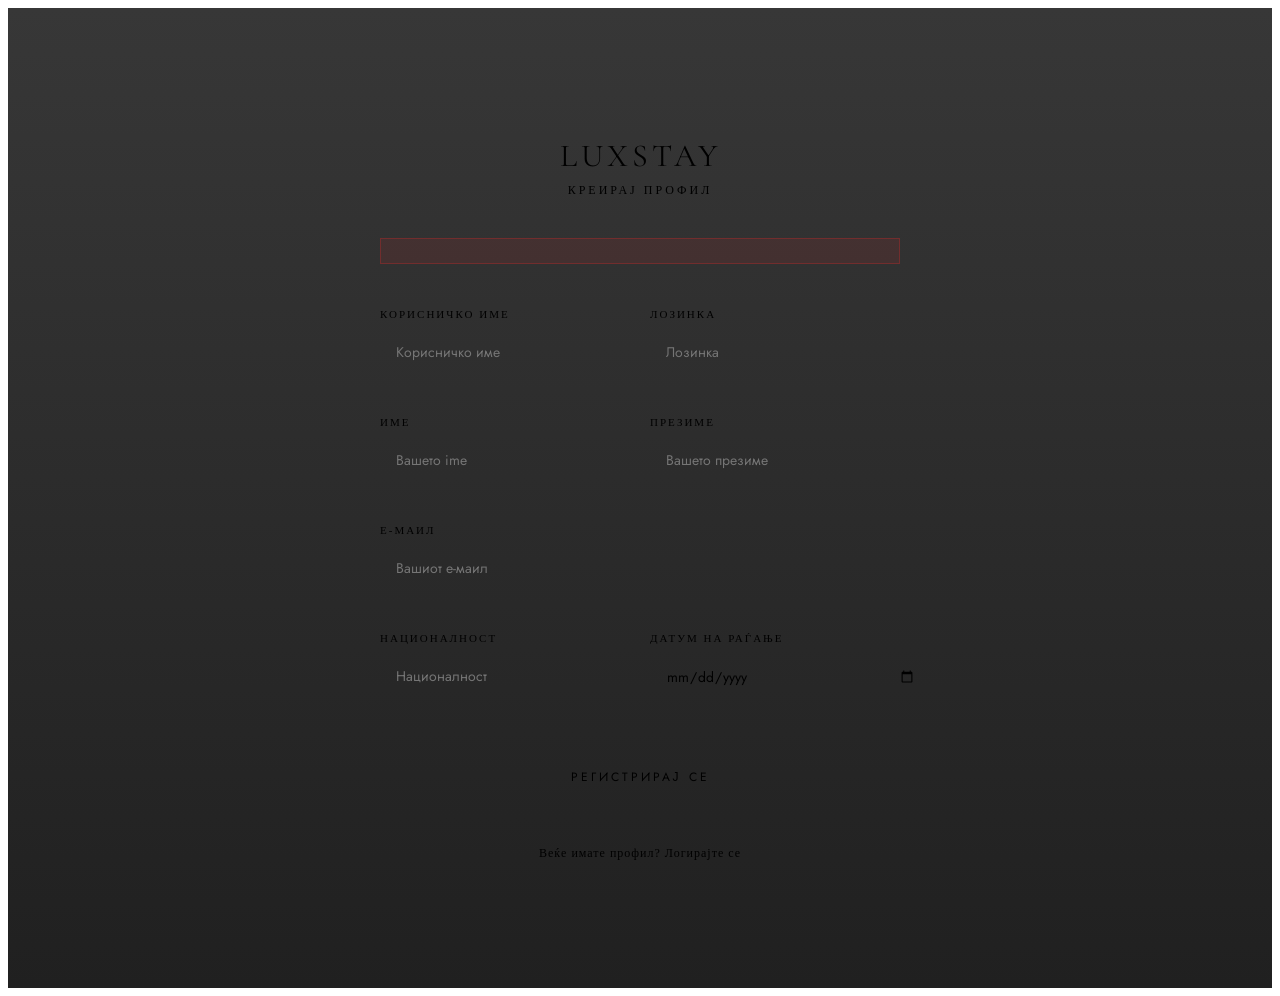
<file: src/main/resources/templates/register.html>
<!DOCTYPE html>
<html lang="mk" xmlns:th="http://www.thymeleaf.org">
<head>
    <meta charset="UTF-8">
    <title>LuxStay — Регистрација</title>
    <link rel="stylesheet" th:href="@{/css/style.css}">
    <link href="https://fonts.googleapis.com/css2?family=Cormorant+Garamond:wght@300;400;500;600&family=Jost:wght@300;400;500&display=swap" rel="stylesheet">
    <style>
        .auth-container {
            min-height: 100vh;
            display: flex;
            align-items: center;
            justify-content: center;
            padding: 40px 20px;
            background: linear-gradient(rgba(20,20,20,0.85), rgba(20,20,20,0.95)),
            url('https://images.unsplash.com/photo-1618773928121-c32242e63f39?w=1920') center/cover;
        }

        .auth-box {
            width: 520px;
            background: var(--card);
            border: 1px solid var(--border);
            padding: 50px;
        }

        .auth-logo {
            font-family: 'Cormorant Garamond', serif;
            font-size: 32px;
            color: var(--gold);
            letter-spacing: 4px;
            text-transform: uppercase;
            text-align: center;
            margin-bottom: 8px;
        }

        .auth-subtitle {
            text-align: center;
            color: var(--muted);
            font-size: 12px;
            letter-spacing: 3px;
            text-transform: uppercase;
            margin-bottom: 40px;
        }

        .form-grid {
            display: grid;
            grid-template-columns: 1fr 1fr;
            gap: 20px;
        }

        .form-group {
            margin-bottom: 20px;
        }

        .form-group.full {
            grid-column: 1 / -1;
        }

        .form-label {
            display: block;
            font-size: 11px;
            letter-spacing: 2px;
            text-transform: uppercase;
            color: var(--muted);
            margin-bottom: 8px;
        }

        .form-input {
            width: 100%;
            background: var(--bg);
            border: 1px solid var(--border);
            color: var(--text);
            padding: 14px 16px;
            font-family: 'Jost', sans-serif;
            font-size: 14px;
            outline: none;
            transition: border-color 0.3s;
        }

        .form-input:focus {
            border-color: var(--gold);
        }

        .btn-submit {
            width: 100%;
            background: transparent;
            border: 1px solid var(--gold);
            color: var(--gold);
            padding: 16px;
            font-family: 'Jost', sans-serif;
            font-size: 12px;
            letter-spacing: 3px;
            text-transform: uppercase;
            cursor: pointer;
            transition: all 0.3s;
            margin-top: 10px;
        }

        .btn-submit:hover {
            background: var(--gold);
            color: var(--bg);
        }

        .auth-link {
            text-align: center;
            margin-top: 24px;
            color: var(--muted);
            font-size: 12px;
            letter-spacing: 1px;
        }

        .auth-link a {
            color: var(--gold);
            text-decoration: none;
        }

        .error-msg {
            background: rgba(220, 38, 38, 0.1);
            border: 1px solid rgba(220, 38, 38, 0.3);
            color: #ef4444;
            padding: 12px 16px;
            font-size: 13px;
            margin-bottom: 24px;
            text-align: center;
            grid-column: 1 / -1;
        }
    </style>
</head>
<body>

<div class="auth-container">
    <div class="auth-box">
        <div class="auth-logo">LuxStay</div>
        <div class="auth-subtitle">Креирај профил</div>

        <form th:action="@{/register}" method="post"
              th:object="${registerDto}">

            <div class="form-grid">

                <!-- Error -->
                <div th:if="${error}" class="error-msg" th:text="${error}"></div>

                <div class="form-group">
                    <label class="form-label">Корисничко име</label>
                    <input type="text" th:field="*{username}"
                           class="form-input"
                           placeholder="Корисничко име" required>
                </div>

                <div class="form-group">
                    <label class="form-label">Лозинка</label>
                    <input type="password" th:field="*{password}"
                           class="form-input"
                           placeholder="Лозинка" required>
                </div>

                <div class="form-group">
                    <label class="form-label">Име</label>
                    <input type="text" th:field="*{firstName}"
                           class="form-input"
                           placeholder="Вашето ime" required>
                </div>

                <div class="form-group">
                    <label class="form-label">Презиме</label>
                    <input type="text" th:field="*{lastName}"
                           class="form-input"
                           placeholder="Вашето презиме" required>
                </div>

                <div class="form-group full">
                    <label class="form-label">Е-маил</label>
                    <input type="email" th:field="*{email}"
                           class="form-input"
                           placeholder="Вашиот е-маил" required>
                </div>

                <div class="form-group">
                    <label class="form-label">Националност</label>
                    <input type="text" th:field="*{nationality}"
                           class="form-input"
                           placeholder="Националност">
                </div>

                <div class="form-group">
                    <label class="form-label">Датум на раѓање</label>
                    <input type="date" th:field="*{dateOfBirth}"
                           class="form-input">
                </div>

                <div class="form-group full">
                    <button type="submit" class="btn-submit">
                        Регистрирај се
                    </button>
                </div>

            </div>
        </form>

        <div class="auth-link">
            Веќе имате профил?
            <a href="/login">Логирајте се</a>
        </div>
    </div>
</div>

</body>
</html>
</file>
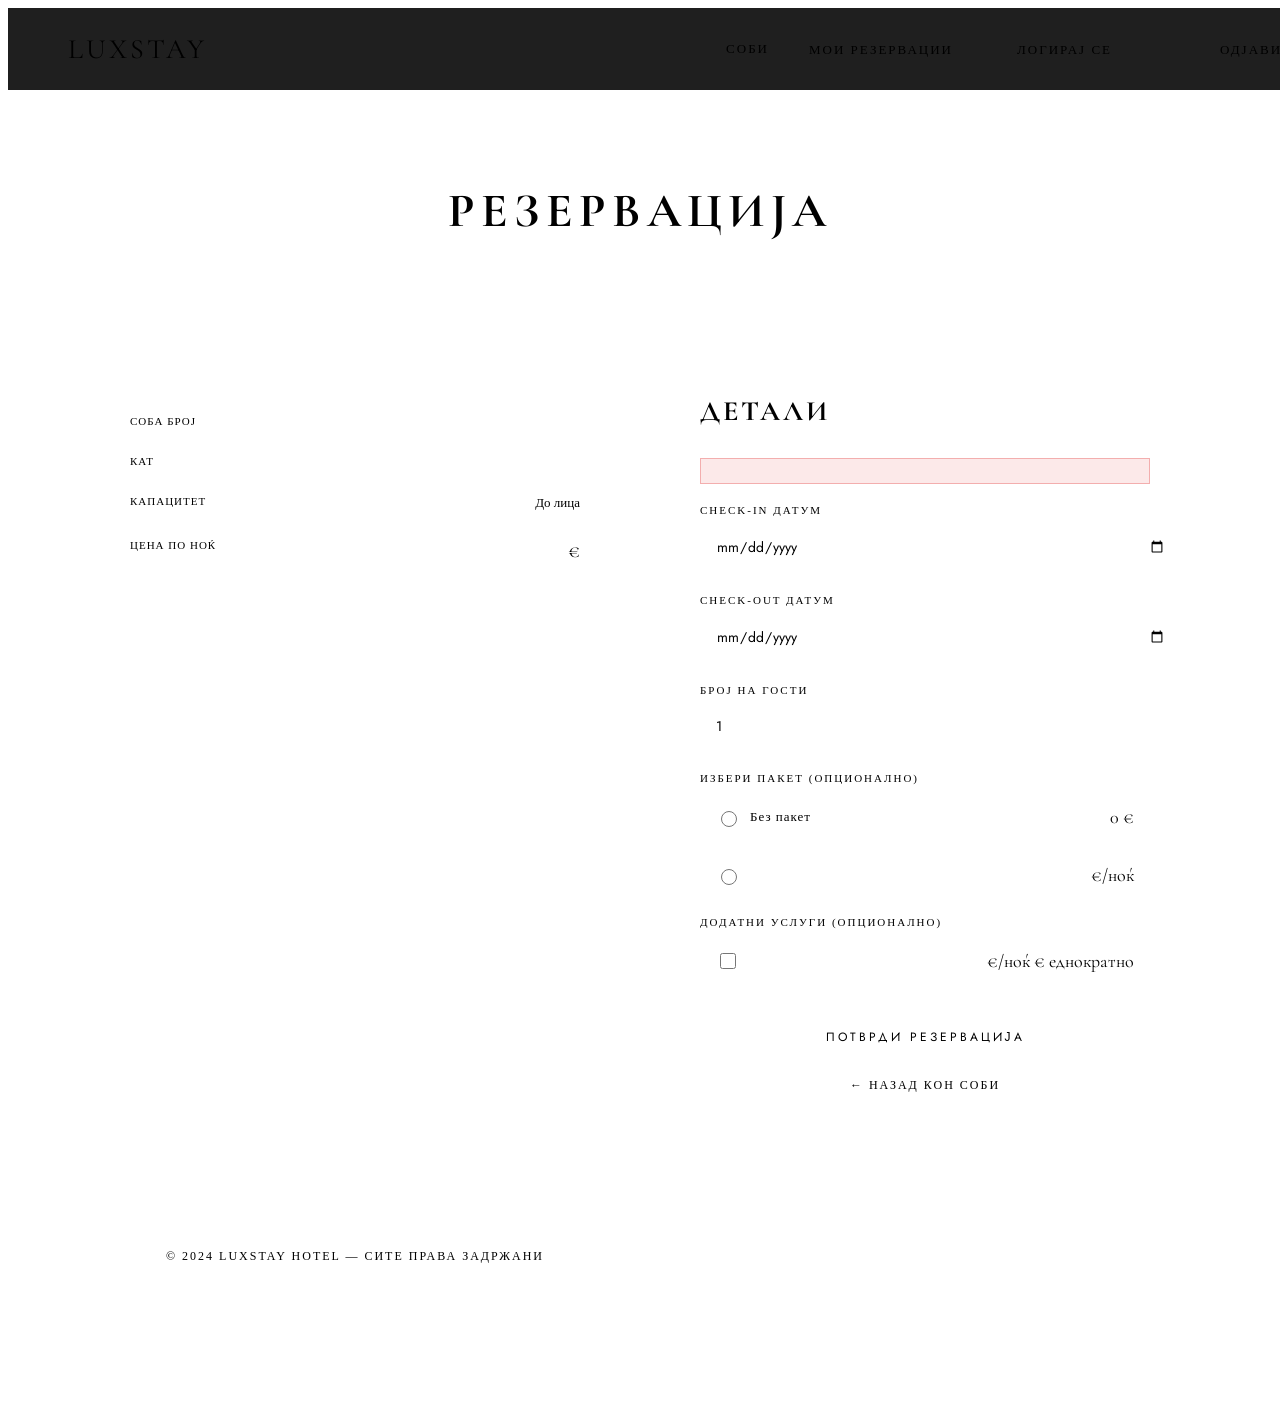
<file: src/main/resources/templates/reserve.html>
<!DOCTYPE html>
<html lang="mk" xmlns:th="http://www.thymeleaf.org"
      xmlns:sec="http://www.thymeleaf.org/extras/springsecurity6">
<head>
    <meta charset="UTF-8">
    <title>LuxStay — Резервација</title>
    <link rel="stylesheet" th:href="@{/css/style.css}">
    <link href="https://fonts.googleapis.com/css2?family=Cormorant+Garamond:wght@300;400;500;600&family=Jost:wght@300;400;500&display=swap" rel="stylesheet">
    <link href="https://cdnjs.cloudflare.com/ajax/libs/font-awesome/6.4.0/css/all.min.css" rel="stylesheet">
    <style>
        nav {
            position: sticky;
            top: 0;
            width: 100%;
            z-index: 100;
            padding: 24px 60px;
            display: flex;
            justify-content: space-between;
            align-items: center;
            background: rgba(20, 20, 20, 0.95);
            backdrop-filter: blur(10px);
            border-bottom: 1px solid var(--border);
        }
        .nav-brand {
            font-family: 'Cormorant Garamond', serif;
            font-size: 28px;
            color: var(--gold);
            letter-spacing: 3px;
            text-decoration: none;
            text-transform: uppercase;
        }
        .nav-links { display: flex; align-items: center; gap: 40px; }
        .nav-links a {
            color: var(--muted);
            text-decoration: none;
            font-size: 13px;
            letter-spacing: 2px;
            text-transform: uppercase;
            transition: color 0.3s;
        }
        .nav-links a:hover { color: var(--gold); }

        .page-header { padding: 60px 60px 40px; text-align: center; }
        .page-title {
            font-family: 'Cormorant Garamond', serif;
            font-size: 48px;
            letter-spacing: 6px;
            text-transform: uppercase;
            margin-bottom: 10px;
        }
        .section-line {
            width: 60px;
            height: 1px;
            background: var(--gold);
            margin: 0 auto;
        }

        .reserve-container {
            display: grid;
            grid-template-columns: 1fr 1fr;
            gap: 40px;
            max-width: 1100px;
            margin: 0 auto;
            padding: 40px 60px 100px;
        }

        .room-info-card, .reserve-form-card {
            background: var(--card);
            border: 1px solid var(--border);
            padding: 40px;
        }

        .card-title {
            font-family: 'Cormorant Garamond', serif;
            font-size: 28px;
            letter-spacing: 3px;
            color: var(--gold);
            margin-bottom: 30px;
            text-transform: uppercase;
        }

        .info-row {
            display: flex;
            justify-content: space-between;
            padding: 14px 0;
            border-bottom: 1px solid var(--border);
            font-size: 13px;
        }
        .info-label {
            color: var(--muted);
            letter-spacing: 1px;
            text-transform: uppercase;
            font-size: 11px;
        }

        .amenities { display: flex; flex-wrap: wrap; gap: 8px; margin-top: 20px; }
        .amenity-tag {
            border: 1px solid var(--border);
            color: var(--muted);
            padding: 4px 12px;
            font-size: 11px;
            letter-spacing: 1px;
            text-transform: uppercase;
        }

        .form-group { margin-bottom: 24px; }
        .form-label {
            display: block;
            font-size: 11px;
            letter-spacing: 2px;
            text-transform: uppercase;
            color: var(--muted);
            margin-bottom: 8px;
        }
        .form-input {
            width: 100%;
            background: var(--bg);
            border: 1px solid var(--border);
            color: var(--text);
            padding: 12px 16px;
            font-family: 'Jost', sans-serif;
            font-size: 14px;
            outline: none;
            transition: border-color 0.3s;
        }
        .form-input:focus { border-color: var(--gold); }

        .offer-section { margin-bottom: 24px; }
        .offer-options { display: grid; gap: 8px; margin-bottom: 16px; }

        .offer-option {
            background: var(--bg);
            border: 1px solid var(--border);
            padding: 14px 16px;
            cursor: pointer;
            transition: all 0.3s;
            display: flex;
            justify-content: space-between;
            align-items: center;
            gap: 10px;
        }
        .offer-option:hover { border-color: var(--gold); }

        /* Disabled услуга */
        .offer-option.disabled {
            opacity: 0.4;
            cursor: not-allowed;
            border-color: var(--border) !important;
        }
        .offer-option.disabled:hover { border-color: var(--border) !important; }

        .included-tag {
            font-size: 10px;
            letter-spacing: 1px;
            text-transform: uppercase;
            color: #10b981;
            border: 1px solid #10b981;
            padding: 2px 8px;
            white-space: nowrap;
        }

        .offer-option input[type="radio"],
        .offer-option input[type="checkbox"] {
            accent-color: var(--gold);
            width: 16px;
            height: 16px;
            cursor: pointer;
        }

        .offer-name { font-size: 13px; letter-spacing: 1px; flex: 1; }
        .offer-price {
            color: var(--gold);
            font-family: 'Cormorant Garamond', serif;
            font-size: 18px;
            white-space: nowrap;
        }

        .btn-submit {
            width: 100%;
            background: transparent;
            border: 1px solid var(--gold);
            color: var(--gold);
            padding: 16px;
            font-family: 'Jost', sans-serif;
            font-size: 12px;
            letter-spacing: 3px;
            text-transform: uppercase;
            cursor: pointer;
            transition: all 0.3s;
            margin-top: 10px;
        }
        .btn-submit:hover { background: var(--gold); color: var(--bg); }

        .btn-back {
            display: block;
            text-align: center;
            margin-top: 16px;
            color: var(--muted);
            text-decoration: none;
            font-size: 12px;
            letter-spacing: 2px;
            text-transform: uppercase;
            transition: color 0.3s;
        }
        .btn-back:hover { color: var(--gold); }

        .error-msg {
            background: rgba(220, 38, 38, 0.1);
            border: 1px solid rgba(220, 38, 38, 0.3);
            color: #ef4444;
            padding: 12px 16px;
            font-size: 13px;
            margin-bottom: 20px;
        }

        footer {
            border-top: 1px solid var(--border);
            text-align: center;
            padding: 40px;
            color: var(--muted);
            font-size: 12px;
            letter-spacing: 2px;
            text-transform: uppercase;
        }
    </style>
</head>
<body>

<nav>
    <a href="/" class="nav-brand">LuxStay</a>
    <div class="nav-links">
        <a href="/rooms">Соби</a>
        <div sec:authorize="isAuthenticated()">
            <a href="/dashboard">Мои резервации</a>
        </div>
        <div sec:authorize="!isAuthenticated()">
            <a href="/login" style="border:1px solid var(--gold); color:var(--gold); padding:10px 24px;">
                Логирај се
            </a>
        </div>
        <div sec:authorize="isAuthenticated()">
            <span style="color:var(--muted); font-size:13px;">
                <span sec:authentication="name"></span>
            </span>
            <a href="/logout" style="border:1px solid var(--gold); color:var(--gold); padding:10px 24px; margin-left:20px;">
                Одјави се
            </a>
        </div>
    </div>
</nav>

<div class="page-header">
    <h1 class="page-title">Резервација</h1>
    <div class="section-line"></div>
</div>

<div class="reserve-container">

    <!-- Room Info -->
    <div class="room-info-card">
        <h2 class="card-title" th:text="${room.roomType.typeName}"></h2>
        <div class="info-row">
            <span class="info-label">Соба број</span>
            <span th:text="${room.roomNumber}"></span>
        </div>
        <div class="info-row">
            <span class="info-label">Кат</span>
            <span th:text="${room.floor}"></span>
        </div>
        <div class="info-row">
            <span class="info-label">Капацитет</span>
            <span>До <span th:text="${room.roomType.capacity}"></span> лица</span>
        </div>
        <div class="info-row">
            <span class="info-label">Цена по ноќ</span>
            <span style="color:var(--gold); font-family:'Cormorant Garamond',serif; font-size:20px;">
                <span th:text="${room.roomType.basePrice}"></span> €
            </span>
        </div>
        <div class="amenities">
            <span th:each="amenity : ${room.roomType.amenities}"
                  class="amenity-tag"
                  th:text="${amenity.amenityName}">
            </span>
        </div>
    </div>

    <!-- Form -->
    <div class="reserve-form-card">
        <h2 class="card-title">Детали</h2>

        <div th:if="${error}" class="error-msg" th:text="${error}"></div>

        <form th:action="@{/reservations/create}" method="post"
              th:object="${reservationDto}">

            <input type="hidden" th:field="*{roomId}">

            <div class="form-group">
                <label class="form-label">Check-in датум</label>
                <input type="date" th:field="*{checkInDate}"
                       class="form-input" required
                       th:value="${checkIn}">
            </div>

            <div class="form-group">
                <label class="form-label">Check-out датум</label>
                <input type="date" th:field="*{checkOutDate}"
                       class="form-input" required
                       th:value="${checkOut}">
            </div>

            <div class="form-group">
                <label class="form-label">Број на гости</label>
                <input type="number" th:field="*{numberOfGuests}"
                       class="form-input"
                       min="1"
                       th:max="${room.roomType.capacity}"
                       value="1" required>
            </div>

            <!-- Пакети -->
            <div class="offer-section">
                <label class="form-label">Избери пакет (опционално)</label>
                <div class="offer-options">
                    <label class="offer-option">
                        <input type="radio" name="packageId" value=""
                               id="pkg-none" onchange="handlePackageChange(null)">
                        <span class="offer-name">Без пакет</span>
                        <span class="offer-price">0 €</span>
                    </label>
                    <label th:each="pkg : ${packages}" class="offer-option">
                        <input type="radio" name="packageId"
                               th:value="${pkg.offerId}"
                               th:id="${'pkg-' + pkg.offerId}"
                               th:attr="onchange=|handlePackageChange(${pkg.offerId})|">
                        <div style="flex:1;">
                            <div class="offer-name" th:text="${pkg.offerName}"></div>
                            <div style="font-size:11px; color:var(--muted);"
                                 th:text="${pkg.description}"></div>
                        </div>
                        <span class="offer-price">
                            <span th:text="${pkg.price}"></span> €/ноќ
                        </span>
                    </label>
                </div>


                <!-- Услуги -->
                <label class="form-label">Додатни услуги (опционално)</label>
                <div class="offer-options" id="servicesContainer">
                    <label th:each="svc : ${services}"
                           class="offer-option"
                           th:id="${'svc-label-' + svc.offerId}">
                        <input type="checkbox" name="serviceIds"
                               th:value="${svc.offerId}"
                               th:id="${'svc-' + svc.offerId}">
                        <div style="flex:1;">
                            <div class="offer-name" th:text="${svc.offer.offerName}"></div>
                            <div style="font-size:11px; color:var(--muted);"
                                 th:text="${svc.serviceType}"></div>
                        </div>
                        <span class="offer-price" th:id="${'svc-price-' + svc.offerId}">
            <span th:text="${svc.offer.price}"></span>
            <span th:if="${!svc.offer.fixed}">€/ноќ</span>
            <span th:if="${svc.offer.fixed}">€ еднократно</span>
        </span>
                        <span class="included-tag" th:id="${'svc-included-' + svc.offerId}"
                              style="display:none;">
            Вклучено
        </span>
                    </label>
                </div>
            <button type="submit" class="btn-submit">
                Потврди резервација
            </button>

            <a href="/rooms" class="btn-back">← Назад кон соби</a>

        </form>
    </div>
</div>

<footer>
    <p>© 2024 LuxStay Hotel — Сите права задржани</p>
</footer>

<!-- packageServicesMap од Thymeleaf → JS object -->
<script th:inline="javascript">
    const packageServicesMap = /*[[${packageServicesMap}]]*/ {};

    function handlePackageChange(packageId) {
        // Reset сите услуги
        document.querySelectorAll('#servicesContainer .offer-option').forEach(label => {
            label.classList.remove('disabled');
            const checkbox = label.querySelector('input[type="checkbox"]');
            checkbox.disabled = false;
            checkbox.checked = false;

            // Скриј "Вклучено" тагот
            const serviceId = checkbox.value;
            const includedTag = document.getElementById('svc-included-' + serviceId);
            const priceTag = document.getElementById('svc-price-' + serviceId);
            if (includedTag) includedTag.style.display = 'none';
            if (priceTag) priceTag.style.display = '';
        });

        if (!packageId) return;

        // Земи ги serviceIds за избраниот пакет
        const includedServices = packageServicesMap[packageId] || [];

        includedServices.forEach(serviceId => {
            const label = document.getElementById('svc-label-' + serviceId);
            const checkbox = document.getElementById('svc-' + serviceId);
            const includedTag = document.getElementById('svc-included-' + serviceId);
            const priceTag = document.getElementById('svc-price-' + serviceId);

            if (label && checkbox) {
                label.classList.add('disabled');
                checkbox.disabled = true;
                checkbox.checked = false;
            }
            if (includedTag) includedTag.style.display = 'block';
            if (priceTag) priceTag.style.display = 'none';
        });
    }
</script>

</body>
</html>
</file>
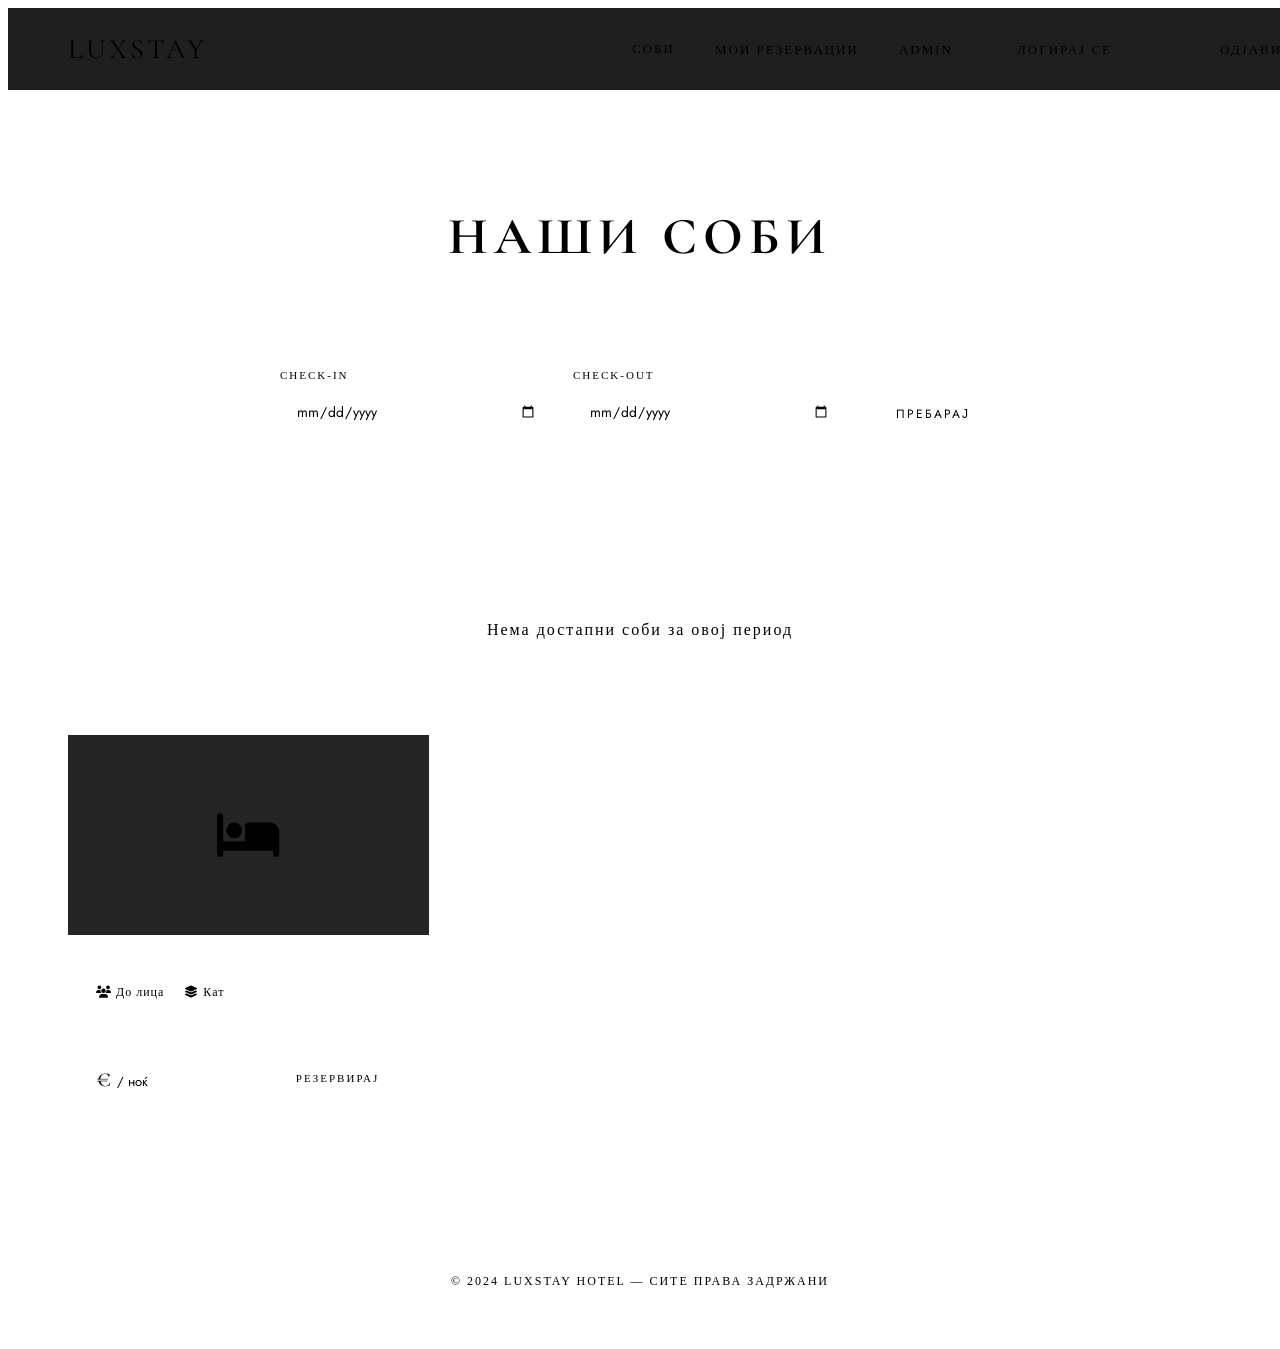
<file: src/main/resources/templates/rooms.html>
<!DOCTYPE html>
<html lang="mk" xmlns:th="http://www.thymeleaf.org"
      xmlns:sec="http://www.thymeleaf.org/extras/springsecurity6">
<head>
  <meta charset="UTF-8">
  <title>LuxStay — Соби</title>
  <link rel="stylesheet" th:href="@{/css/style.css}">
  <link href="https://fonts.googleapis.com/css2?family=Cormorant+Garamond:wght@300;400;500;600&family=Jost:wght@300;400;500&display=swap" rel="stylesheet">
  <link href="https://cdnjs.cloudflare.com/ajax/libs/font-awesome/6.4.0/css/all.min.css" rel="stylesheet">
  <style>
    nav {
      position: sticky;
      top: 0;
      width: 100%;
      z-index: 100;
      padding: 24px 60px;
      display: flex;
      justify-content: space-between;
      align-items: center;
      background: rgba(20, 20, 20, 0.95);
      backdrop-filter: blur(10px);
      border-bottom: 1px solid var(--border);
    }

    .nav-brand {
      font-family: 'Cormorant Garamond', serif;
      font-size: 28px;
      color: var(--gold);
      letter-spacing: 3px;
      text-decoration: none;
      text-transform: uppercase;
    }

    .nav-links {
      display: flex;
      align-items: center;
      gap: 40px;
    }

    .nav-links a {
      color: var(--muted);
      text-decoration: none;
      font-size: 13px;
      letter-spacing: 2px;
      text-transform: uppercase;
      transition: color 0.3s;
    }

    .nav-links a:hover { color: var(--gold); }

    .btn-nav {
      border: 1px solid var(--gold);
      color: var(--gold) !important;
      padding: 10px 24px;
    }

    .btn-nav:hover {
      background: var(--gold) !important;
      color: var(--bg) !important;
    }

    .page-header {
      padding: 80px 60px 40px;
      text-align: center;
    }

    .page-title {
      font-family: 'Cormorant Garamond', serif;
      font-size: 52px;
      letter-spacing: 6px;
      text-transform: uppercase;
      margin-bottom: 10px;
    }

    .section-line {
      width: 60px;
      height: 1px;
      background: var(--gold);
      margin: 0 auto 20px;
    }

    /* Search */
    .search-section {
      max-width: 800px;
      margin: 0 auto 60px;
      padding: 0 60px;
    }

    .search-box {
      background: var(--card);
      border: 1px solid var(--border);
      padding: 30px 40px;
      display: grid;
      grid-template-columns: 1fr 1fr auto;
      gap: 20px;
      align-items: end;
    }

    .form-group {
      display: flex;
      flex-direction: column;
      gap: 8px;
    }

    .form-label {
      font-size: 11px;
      letter-spacing: 2px;
      text-transform: uppercase;
      color: var(--muted);
    }

    .form-input {
      background: var(--bg);
      border: 1px solid var(--border);
      color: var(--text);
      padding: 12px 16px;
      font-family: 'Jost', sans-serif;
      font-size: 14px;
      outline: none;
      transition: border-color 0.3s;
    }

    .form-input:focus { border-color: var(--gold); }

    .btn-search {
      background: transparent;
      border: 1px solid var(--gold);
      color: var(--gold);
      padding: 12px 30px;
      font-family: 'Jost', sans-serif;
      font-size: 12px;
      letter-spacing: 2px;
      text-transform: uppercase;
      cursor: pointer;
      transition: all 0.3s;
      white-space: nowrap;
    }

    .btn-search:hover {
      background: var(--gold);
      color: var(--bg);
    }

    /* Rooms Grid */
    .rooms-section {
      padding: 0 60px 100px;
    }

    .rooms-grid {
      display: grid;
      grid-template-columns: repeat(3, 1fr);
      gap: 30px;
      max-width: 1200px;
      margin: 0 auto;
    }

    .room-card {
      background: var(--card);
      border: 1px solid var(--border);
      transition: border-color 0.3s, transform 0.3s;
    }

    .room-card:hover {
      border-color: var(--gold);
      transform: translateY(-5px);
    }

    .room-card-img {
      height: 200px;
      background: #252525;
      display: flex;
      align-items: center;
      justify-content: center;
    }

    .room-card-img i {
      font-size: 50px;
      color: var(--border);
    }

    .room-card-body { padding: 28px; }

    .room-type {
      font-family: 'Cormorant Garamond', serif;
      font-size: 22px;
      letter-spacing: 2px;
      margin-bottom: 6px;
    }

    .room-desc {
      color: var(--muted);
      font-size: 13px;
      line-height: 1.8;
      margin-bottom: 16px;
    }

    .room-info {
      display: flex;
      gap: 20px;
      margin-bottom: 16px;
    }

    .room-info span {
      color: var(--muted);
      font-size: 12px;
      letter-spacing: 1px;
    }

    .amenities {
      display: flex;
      flex-wrap: wrap;
      gap: 6px;
      margin-bottom: 20px;
    }

    .amenity-tag {
      border: 1px solid var(--border);
      color: var(--muted);
      padding: 3px 10px;
      font-size: 10px;
      letter-spacing: 1px;
      text-transform: uppercase;
    }

    .room-footer {
      display: flex;
      justify-content: space-between;
      align-items: center;
      padding-top: 20px;
      border-top: 1px solid var(--border);
    }

    .room-price {
      font-family: 'Cormorant Garamond', serif;
      font-size: 26px;
      color: var(--gold);
    }

    .room-price span {
      font-size: 13px;
      color: var(--muted);
      font-family: 'Jost', sans-serif;
    }

    .btn-reserve {
      border: 1px solid var(--gold);
      color: var(--gold);
      padding: 10px 22px;
      font-size: 11px;
      letter-spacing: 2px;
      text-transform: uppercase;
      text-decoration: none;
      transition: all 0.3s;
    }

    .btn-reserve:hover {
      background: var(--gold);
      color: var(--bg);
    }

    .no-rooms {
      text-align: center;
      padding: 80px;
      color: var(--muted);
      font-size: 16px;
      letter-spacing: 2px;
    }

    footer {
      border-top: 1px solid var(--border);
      text-align: center;
      padding: 40px;
      color: var(--muted);
      font-size: 12px;
      letter-spacing: 2px;
      text-transform: uppercase;
    }
  </style>
</head>
<body>

<!-- Navbar -->
<nav>
  <a href="/" class="nav-brand">LuxStay</a>
  <div class="nav-links">
    <a href="/rooms">Соби</a>
    <div sec:authorize="isAuthenticated()">
      <a href="/dashboard">Мои резервации</a>
    </div>
    <div sec:authorize="hasRole('ADMIN')">
      <a href="/admin">Admin</a>
    </div>
    <div sec:authorize="!isAuthenticated()">
      <a href="/login" class="btn-nav">Логирај се</a>
    </div>
    <div sec:authorize="isAuthenticated()">
            <span style="color:var(--muted); font-size:13px;">
                <span sec:authentication="name"></span>
            </span>
      <a href="/logout" class="btn-nav" style="margin-left:20px;">Одјави се</a>
    </div>
  </div>
</nav>

<!-- Page Header -->
<div class="page-header">
  <h1 class="page-title">Наши соби</h1>
  <div class="section-line"></div>
</div>

<!-- Search -->
<div class="search-section">
  <form class="search-box" th:action="@{/rooms}" method="get">
    <div class="form-group">
      <label class="form-label">Check-in</label>
      <input type="date" name="checkIn" class="form-input"
             th:value="${checkIn}">
    </div>
    <div class="form-group">
      <label class="form-label">Check-out</label>
      <input type="date" name="checkOut" class="form-input"
             th:value="${checkOut}">
    </div>
    <button type="submit" class="btn-search">
      Пребарај
    </button>
  </form>
</div>

<!-- Rooms -->
<div class="rooms-section">
  <div th:if="${rooms.empty}" class="no-rooms">
    <p>Нема достапни соби за овој период</p>
  </div>

  <div class="rooms-grid" th:unless="${rooms.empty}">
    <div th:each="room : ${rooms}" class="room-card">
      <div class="room-card-img">
        <i class="fas fa-bed"></i>
      </div>
      <div class="room-card-body">
        <h3 class="room-type" th:text="${room.roomType.typeName}"></h3>
        <p class="room-desc" th:text="${room.roomType.description}"></p>

        <div class="room-info">
                    <span>
                        <i class="fas fa-users"></i>
                        До <span th:text="${room.roomType.capacity}"></span> лица
                    </span>
          <span>
                        <i class="fas fa-layer-group"></i>
                        Кат <span th:text="${room.floor}"></span>
                    </span>
        </div>

        <div class="amenities">
                    <span th:each="amenity : ${room.roomType.amenities}"
                          class="amenity-tag"
                          th:text="${amenity.amenityName}">
                    </span>
        </div>

        <div class="room-footer">
          <div class="room-price">
            <span th:text="${room.roomType.basePrice}"></span>€
            <span>/ ноќ</span>
          </div>
          <a th:href="@{/rooms/{id}/reserve(id=${room.roomId},checkIn=${checkIn},checkOut=${checkOut})}"
             class="btn-reserve">Резервирај</a>
        </div>
      </div>
    </div>
  </div>
</div>

<footer>
  <p>© 2024 LuxStay Hotel — Сите права задржани</p>
</footer>

</body>
</html>
</file>
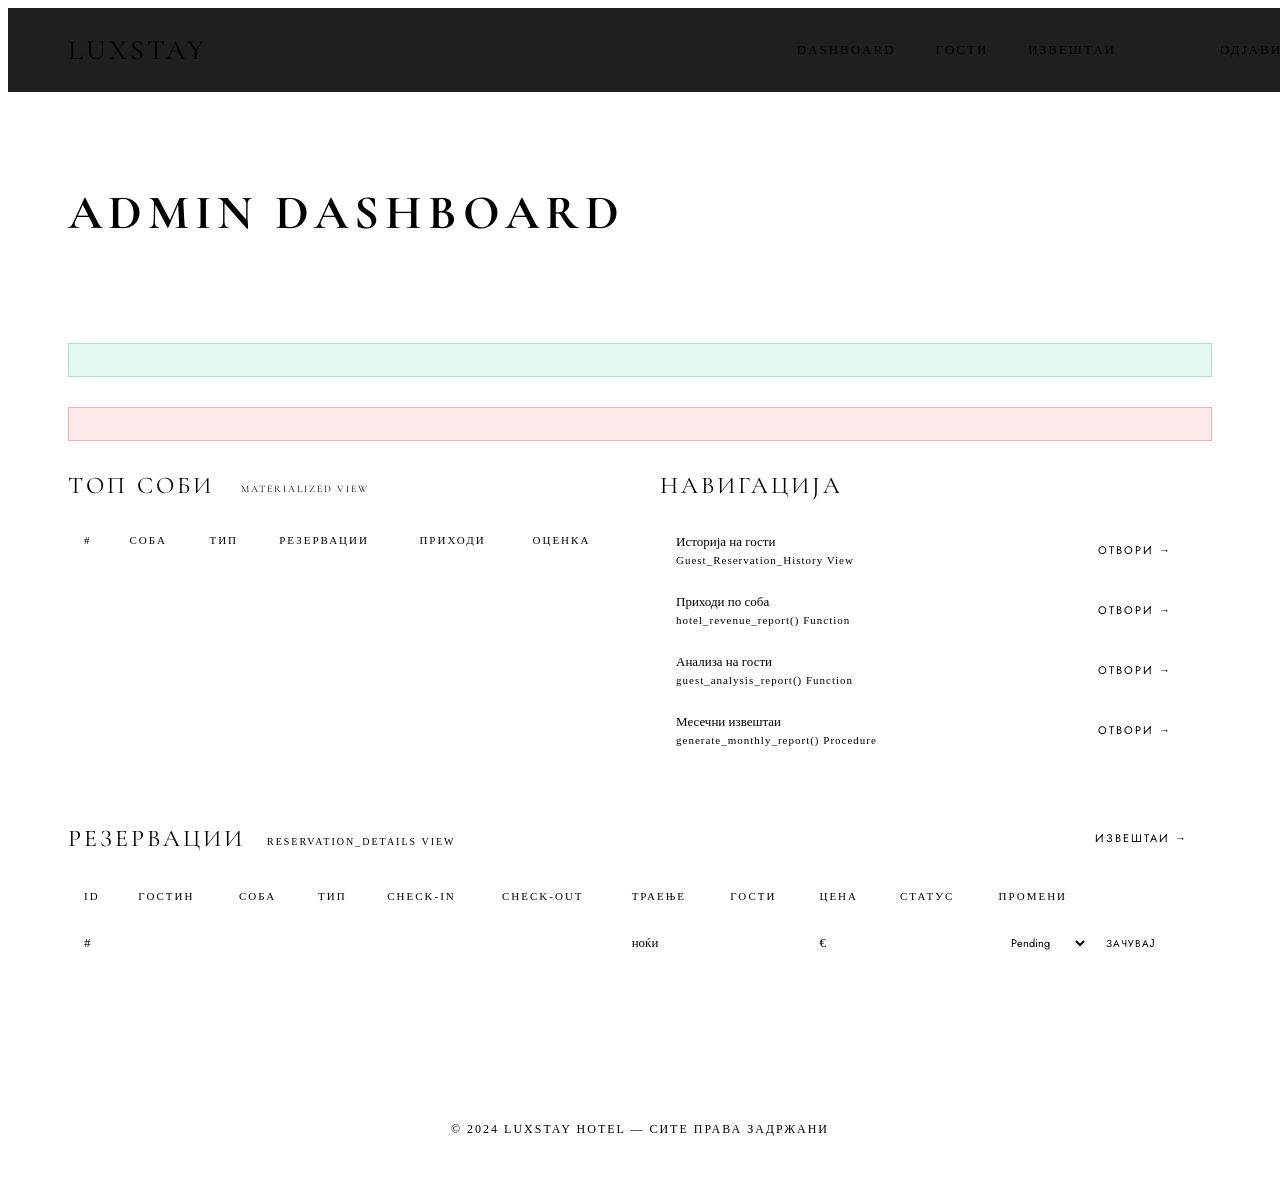
<file: src/main/resources/templates/admin/dashboard.html>
<!DOCTYPE html>
<html lang="mk" xmlns:th="http://www.thymeleaf.org"
      xmlns:sec="http://www.thymeleaf.org/extras/springsecurity6">
<head>
    <meta charset="UTF-8">
    <title>LuxStay — Admin</title>
    <link rel="stylesheet" th:href="@{/css/style.css}">
    <link href="https://fonts.googleapis.com/css2?family=Cormorant+Garamond:wght@300;400;500;600&family=Jost:wght@300;400;500&display=swap" rel="stylesheet">
    <link href="https://cdnjs.cloudflare.com/ajax/libs/font-awesome/6.4.0/css/all.min.css" rel="stylesheet">
    <style>
        nav {
            position: sticky;
            top: 0;
            width: 100%;
            z-index: 100;
            padding: 24px 60px;
            display: flex;
            justify-content: space-between;
            align-items: center;
            background: rgba(20, 20, 20, 0.95);
            backdrop-filter: blur(10px);
            border-bottom: 1px solid var(--border);
        }
        .nav-brand {
            font-family: 'Cormorant Garamond', serif;
            font-size: 28px;
            color: var(--gold);
            letter-spacing: 3px;
            text-decoration: none;
            text-transform: uppercase;
        }
        .nav-links { display: flex; align-items: center; gap: 40px; }
        .nav-links a {
            color: var(--muted);
            text-decoration: none;
            font-size: 13px;
            letter-spacing: 2px;
            text-transform: uppercase;
            transition: color 0.3s;
        }
        .nav-links a:hover, .nav-links a.active { color: var(--gold); }

        .page-header { padding: 60px 60px 40px; }
        .page-title {
            font-family: 'Cormorant Garamond', serif;
            font-size: 48px;
            letter-spacing: 6px;
            text-transform: uppercase;
            margin-bottom: 8px;
        }
        .section-line {
            width: 60px;
            height: 1px;
            background: var(--gold);
            margin: 20px 0 40px;
        }

        .admin-container { padding: 0 60px 100px; }

        .alert-success {
            background: rgba(16,185,129,0.1);
            border: 1px solid rgba(16,185,129,0.3);
            color: #10b981;
            padding: 16px 20px;
            font-size: 13px;
            margin-bottom: 30px;
        }
        .alert-error {
            background: rgba(220,38,38,0.1);
            border: 1px solid rgba(220,38,38,0.3);
            color: #ef4444;
            padding: 16px 20px;
            font-size: 13px;
            margin-bottom: 30px;
        }

        /* Two col */
        .two-col {
            display: grid;
            grid-template-columns: 1fr 1fr;
            gap: 40px;
            margin-bottom: 60px;
        }

        .section-title {
            font-family: 'Cormorant Garamond', serif;
            font-size: 24px;
            letter-spacing: 3px;
            text-transform: uppercase;
            margin-bottom: 20px;
            color: var(--gold);
        }

        .section-header {
            display: flex;
            justify-content: space-between;
            align-items: center;
            margin-bottom: 20px;
        }

        /* Tables */
        table {
            width: 100%;
            border-collapse: collapse;
            background: var(--card);
            border: 1px solid var(--border);
        }
        thead { border-bottom: 1px solid var(--border); }
        th {
            padding: 14px 16px;
            text-align: left;
            font-size: 11px;
            letter-spacing: 2px;
            text-transform: uppercase;
            color: var(--muted);
            font-weight: 400;
        }
        td {
            padding: 14px 16px;
            font-size: 13px;
            border-bottom: 1px solid var(--border);
            color: var(--text);
        }
        tr:last-child td { border-bottom: none; }
        tr:hover td { background: rgba(212, 175, 55, 0.02); }

        .badge {
            padding: 4px 12px;
            font-size: 10px;
            letter-spacing: 2px;
            text-transform: uppercase;
            border: 1px solid;
        }
        .badge-pending { border-color: #f59e0b; color: #f59e0b; }
        .badge-confirmed { border-color: #10b981; color: #10b981; }
        .badge-cancelled { border-color: #ef4444; color: #ef4444; }
        .badge-completed { border-color: var(--muted); color: var(--muted); }

        .rank-num {
            font-family: 'Cormorant Garamond', serif;
            font-size: 22px;
            color: var(--gold);
        }

        .source-tag {
            font-size: 10px;
            letter-spacing: 2px;
            text-transform: uppercase;
            color: var(--muted);
            border: 1px solid var(--border);
            padding: 2px 8px;
            margin-left: 10px;
            vertical-align: middle;
        }

        .status-select {
            background: var(--bg);
            border: 1px solid var(--border);
            color: var(--text);
            padding: 4px 8px;
            font-family: 'Jost', sans-serif;
            font-size: 11px;
            cursor: pointer;
            outline: none;
            transition: border-color 0.3s;
        }
        .status-select:focus { border-color: var(--gold); }

        .btn-update {
            background: transparent;
            border: 1px solid var(--gold);
            color: var(--gold);
            padding: 4px 12px;
            font-family: 'Jost', sans-serif;
            font-size: 10px;
            letter-spacing: 1px;
            text-transform: uppercase;
            cursor: pointer;
            transition: all 0.3s;
            margin-left: 6px;
        }
        .btn-update:hover { background: var(--gold); color: var(--bg); }

        .btn-link {
            border: 1px solid var(--gold);
            color: var(--gold);
            padding: 10px 24px;
            font-size: 11px;
            letter-spacing: 2px;
            text-transform: uppercase;
            text-decoration: none;
            transition: all 0.3s;
            font-family: 'Jost', sans-serif;
        }
        .btn-link:hover { background: var(--gold); color: var(--bg); }

        footer {
            border-top: 1px solid var(--border);
            text-align: center;
            padding: 40px;
            color: var(--muted);
            font-size: 12px;
            letter-spacing: 2px;
            text-transform: uppercase;
        }
    </style>
</head>
<body>

<nav>
    <a href="/" class="nav-brand">LuxStay</a>
    <div class="nav-links">
        <a href="/admin" class="active">Dashboard</a>
        <a href="/admin/guests">Гости</a>
        <a href="/admin/reports">Извештаи</a>
        <span style="color:var(--muted); font-size:13px;">
            <span sec:authentication="name"></span>
        </span>
        <a href="/logout" style="border:1px solid var(--gold); color:var(--gold); padding:10px 24px;">
            Одјави се
        </a>
    </div>
</nav>

<div class="page-header">
    <h1 class="page-title">Admin Dashboard</h1>
    <div class="section-line"></div>
</div>

<div class="admin-container">

    <div th:if="${success}" class="alert-success" th:text="${success}"></div>
    <div th:if="${error}" class="alert-error" th:text="${error}"></div>

    <!-- Two col: Reservation_Details View + top_rooms Materialized View -->
    <div class="two-col">

        <!-- top_rooms — Materialized View -->
        <div>
            <div class="section-title">
                Топ соби
                <span class="source-tag">Materialized View</span>
            </div>
            <table>
                <thead>
                <tr>
                    <th>#</th>
                    <th>Соба</th>
                    <th>Тип</th>
                    <th>Резервации</th>
                    <th>Приходи</th>
                    <th>Оценка</th>
                </tr>
                </thead>
                <tbody>
                <tr th:each="row, i : ${topRooms}">
                    <td><span class="rank-num" th:text="${i.index + 1}"></span></td>
                    <td th:text="${row[1]}"></td>
                    <td style="color:var(--muted); font-size:11px;" th:text="${row[0]}"></td>
                    <td th:text="${row[2]}"></td>
                    <td style="color:var(--gold);">
                        <span th:text="${row[3] != null ? #numbers.formatDecimal(row[3], 1, 0) + ' €' : '—'}"></span>
                    </td>
                    <td th:text="${row[5] != null ? #numbers.formatDecimal(row[5], 1, 1) + ' ★' : '—'}"></td>
                </tr>
                </tbody>
            </table>
        </div>

        <!-- Брзи линкови -->
        <div>
            <div class="section-title">Навигација</div>
            <table>
                <tbody>
                <tr>
                    <td>
                        <div style="font-size:13px; margin-bottom:4px;">Историја на гости</div>
                        <div style="font-size:11px; color:var(--muted); letter-spacing:1px;">Guest_Reservation_History View</div>
                    </td>
                    <td style="text-align:right;">
                        <a href="/admin/guests" class="btn-link">Отвори →</a>
                    </td>
                </tr>
                <tr>
                    <td>
                        <div style="font-size:13px; margin-bottom:4px;">Приходи по соба</div>
                        <div style="font-size:11px; color:var(--muted); letter-spacing:1px;">hotel_revenue_report() Function</div>
                    </td>
                    <td style="text-align:right;">
                        <a href="/admin/reports" class="btn-link">Отвори →</a>
                    </td>
                </tr>
                <tr>
                    <td>
                        <div style="font-size:13px; margin-bottom:4px;">Анализа на гости</div>
                        <div style="font-size:11px; color:var(--muted); letter-spacing:1px;">guest_analysis_report() Function</div>
                    </td>
                    <td style="text-align:right;">
                        <a href="/admin/reports" class="btn-link">Отвори →</a>
                    </td>
                </tr>
                <tr>
                    <td>
                        <div style="font-size:13px; margin-bottom:4px;">Месечни извештаи</div>
                        <div style="font-size:11px; color:var(--muted); letter-spacing:1px;">generate_monthly_report() Procedure</div>
                    </td>
                    <td style="text-align:right;">
                        <a href="/admin/reports" class="btn-link">Отвори →</a>
                    </td>
                </tr>
                </tbody>
            </table>
        </div>
    </div>

    <!-- Reservation_Details — View -->
    <div>
        <div class="section-header">
            <div>
                <span class="section-title" style="margin-bottom:0;">Резервации</span>
                <span class="source-tag">Reservation_Details View</span>
            </div>
            <a href="/admin/reports" class="btn-link">Извештаи →</a>
        </div>

        <table>
            <thead>
            <tr>
                <th>ID</th>
                <th>Гостин</th>
                <th>Соба</th>
                <th>Тип</th>
                <th>Check-in</th>
                <th>Check-out</th>
                <th>Траење</th>
                <th>Гости</th>
                <th>Цена</th>
                <th>Статус</th>
                <th>Промени</th>
            </tr>
            </thead>
            <tbody>
            <!--
                Reservation_Details колони:
                [0] reservation_id
                [1] guest_name
                [2] room_number
                [3] room_type
                [4] check_in_date
                [5] check_out_date
                [6] duration
                [7] number_of_guests
                [8] total_price
                [9] status
            -->
            <tr th:each="row : ${reservationDetails}">
                <td>#<span th:text="${row[0]}"></span></td>
                <td th:text="${row[1]}"></td>
                <td th:text="${row[2]}"></td>
                <td style="color:var(--muted); font-size:11px;" th:text="${row[3]}"></td>
                <td th:text="${row[4]}"></td>
                <td th:text="${row[5]}"></td>
                <td style="color:var(--muted);">
                    <span th:text="${row[6]}"></span> ноќи
                </td>
                <td th:text="${row[7]}"></td>
                <td style="color:var(--gold);">
                    <span th:text="${row[8]}"></span> €
                </td>
                <td>
                    <span th:class="${'badge badge-' + row[9]}"
                          th:text="${row[9]}"></span>
                </td>
                <td>
                    <form th:action="@{/admin/reservations/{id}/status(id=${row[0]})}"
                          method="post"
                          style="display:flex; align-items:center;">
                        <select name="status" class="status-select">
                            <option value="pending"   th:selected="${row[9]=='pending'}">Pending</option>
                            <option value="confirmed" th:selected="${row[9]=='confirmed'}">Confirmed</option>
                            <option value="completed" th:selected="${row[9]=='completed'}">Completed</option>
                            <option value="cancelled" th:selected="${row[9]=='cancelled'}">Cancelled</option>
                        </select>
                        <button type="submit" class="btn-update">Зачувај</button>
                    </form>
                </td>
            </tr>
            </tbody>
        </table>
    </div>
</div>

<footer>
    <p>© 2024 LuxStay Hotel — Сите права задржани</p>
</footer>

</body>
</html>
</file>
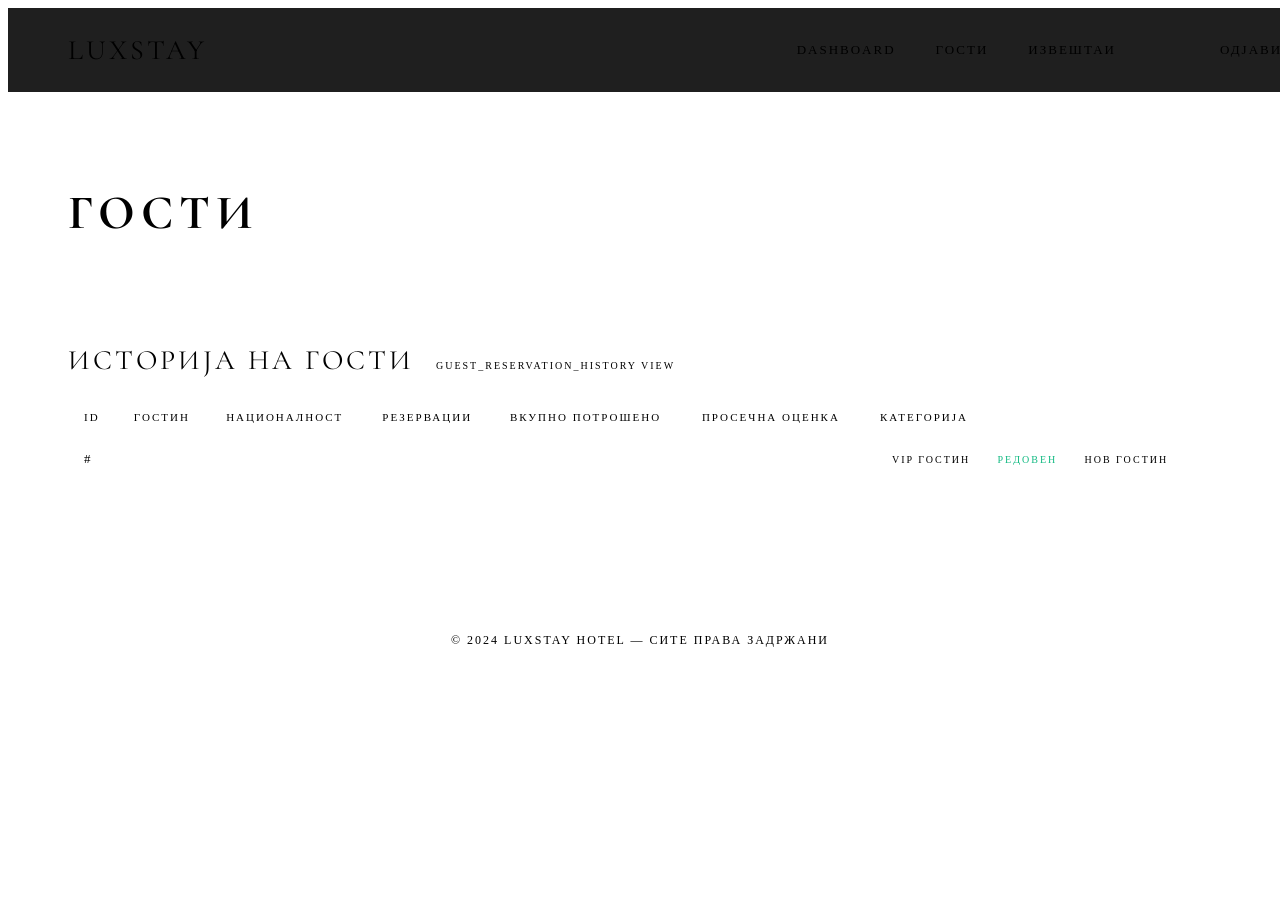
<file: src/main/resources/templates/admin/guests.html>
<!DOCTYPE html>
<html lang="mk" xmlns:th="http://www.thymeleaf.org"
      xmlns:sec="http://www.thymeleaf.org/extras/springsecurity6">
<head>
    <meta charset="UTF-8">
    <title>LuxStay — Гости</title>
    <link rel="stylesheet" th:href="@{/css/style.css}">
    <link href="https://fonts.googleapis.com/css2?family=Cormorant+Garamond:wght@300;400;500;600&family=Jost:wght@300;400;500&display=swap" rel="stylesheet">
    <link href="https://cdnjs.cloudflare.com/ajax/libs/font-awesome/6.4.0/css/all.min.css" rel="stylesheet">
    <style>
        nav {
            position: sticky;
            top: 0;
            width: 100%;
            z-index: 100;
            padding: 24px 60px;
            display: flex;
            justify-content: space-between;
            align-items: center;
            background: rgba(20, 20, 20, 0.95);
            backdrop-filter: blur(10px);
            border-bottom: 1px solid var(--border);
        }
        .nav-brand {
            font-family: 'Cormorant Garamond', serif;
            font-size: 28px;
            color: var(--gold);
            letter-spacing: 3px;
            text-decoration: none;
            text-transform: uppercase;
        }
        .nav-links { display: flex; align-items: center; gap: 40px; }
        .nav-links a {
            color: var(--muted);
            text-decoration: none;
            font-size: 13px;
            letter-spacing: 2px;
            text-transform: uppercase;
            transition: color 0.3s;
        }
        .nav-links a:hover, .nav-links a.active { color: var(--gold); }

        .page-header { padding: 60px 60px 40px; }
        .page-title {
            font-family: 'Cormorant Garamond', serif;
            font-size: 48px;
            letter-spacing: 6px;
            text-transform: uppercase;
            margin-bottom: 8px;
        }
        .section-line {
            width: 60px;
            height: 1px;
            background: var(--gold);
            margin: 20px 0 40px;
        }

        .admin-container { padding: 0 60px 100px; }

        .section-header {
            display: flex;
            justify-content: space-between;
            align-items: center;
            margin-bottom: 20px;
        }

        .section-title {
            font-family: 'Cormorant Garamond', serif;
            font-size: 28px;
            letter-spacing: 3px;
            text-transform: uppercase;
            color: var(--gold);
        }

        .source-tag {
            font-size: 10px;
            letter-spacing: 2px;
            text-transform: uppercase;
            color: var(--muted);
            border: 1px solid var(--border);
            padding: 2px 8px;
            margin-left: 10px;
            vertical-align: middle;
        }

        table {
            width: 100%;
            border-collapse: collapse;
            background: var(--card);
            border: 1px solid var(--border);
        }
        thead { border-bottom: 1px solid var(--border); }
        th {
            padding: 14px 16px;
            text-align: left;
            font-size: 11px;
            letter-spacing: 2px;
            text-transform: uppercase;
            color: var(--muted);
            font-weight: 400;
        }
        td {
            padding: 14px 16px;
            font-size: 13px;
            border-bottom: 1px solid var(--border);
            color: var(--text);
        }
        tr:last-child td { border-bottom: none; }
        tr:hover td { background: rgba(212, 175, 55, 0.02); }

        .badge {
            padding: 4px 12px;
            font-size: 10px;
            letter-spacing: 2px;
            text-transform: uppercase;
            border: 1px solid var(--gold);
            color: var(--gold);
        }

        .badge-vip {
            border-color: var(--gold);
            color: var(--gold);
        }
        .badge-regular {
            border-color: #10b981;
            color: #10b981;
        }
        .badge-new {
            border-color: var(--muted);
            color: var(--muted);
        }

        .stars {
            color: var(--gold);
            letter-spacing: 2px;
        }

        footer {
            border-top: 1px solid var(--border);
            text-align: center;
            padding: 40px;
            color: var(--muted);
            font-size: 12px;
            letter-spacing: 2px;
            text-transform: uppercase;
        }
    </style>
</head>
<body>

<nav>
    <a href="/" class="nav-brand">LuxStay</a>
    <div class="nav-links">
        <a href="/admin">Dashboard</a>
        <a href="/admin/guests" class="active">Гости</a>
        <a href="/admin/reports">Извештаи</a>
        <span style="color:var(--muted); font-size:13px;">
            <span sec:authentication="name"></span>
        </span>
        <a href="/logout" style="border:1px solid var(--gold); color:var(--gold); padding:10px 24px;">
            Одјави се
        </a>
    </div>
</nav>

<div class="page-header">
    <h1 class="page-title">Гости</h1>
    <div class="section-line"></div>
</div>

<div class="admin-container">

    <div class="section-header">
        <div>
            <span class="section-title">Историја на гости</span>
            <span class="source-tag">Guest_Reservation_History View</span>
        </div>
    </div>

    <!--
        Guest_Reservation_History колони:
        [0] guest_id
        [1] guest_name
        [2] nationality
        [3] total_reservations
        [4] total_spent
        [5] average_rating
    -->
    <table>
        <thead>
        <tr>
            <th>ID</th>
            <th>Гостин</th>
            <th>Националност</th>
            <th>Резервации</th>
            <th>Вкупно потрошено</th>
            <th>Просечна оценка</th>
            <th>Категорија</th>
        </tr>
        </thead>
        <tbody>
        <tr th:each="row : ${guestHistory}">
            <td style="color:var(--muted);">#<span th:text="${row[0]}"></span></td>
            <td th:text="${row[1]}"></td>
            <td style="color:var(--muted);" th:text="${row[2]}"></td>
            <td th:text="${row[3]}"></td>
            <td style="color:var(--gold);">
                <span th:text="${row[4] != null ? #numbers.formatDecimal(row[4], 1, 2) + ' €' : '0.00 €'}"></span>
            </td>
            <td>
                <span class="stars"
                      th:text="${row[5] != null ? #numbers.formatDecimal(row[5], 1, 1) + ' ★' : '—'}">
                </span>
            </td>
            <td>
                <span th:if="${row[3] != null and row[3] >= 3}"
                      class="badge badge-vip">VIP Гостин</span>
                <span th:if="${row[3] != null and row[3] == 2}"
                      class="badge badge-regular">Редовен</span>
                <span th:if="${row[3] == null or row[3] <= 1}"
                      class="badge badge-new">Нов гостин</span>
            </td>
        </tr>
        </tbody>
    </table>
</div>

<footer>
    <p>© 2024 LuxStay Hotel — Сите права задржани</p>
</footer>

</body>
</html>
</file>
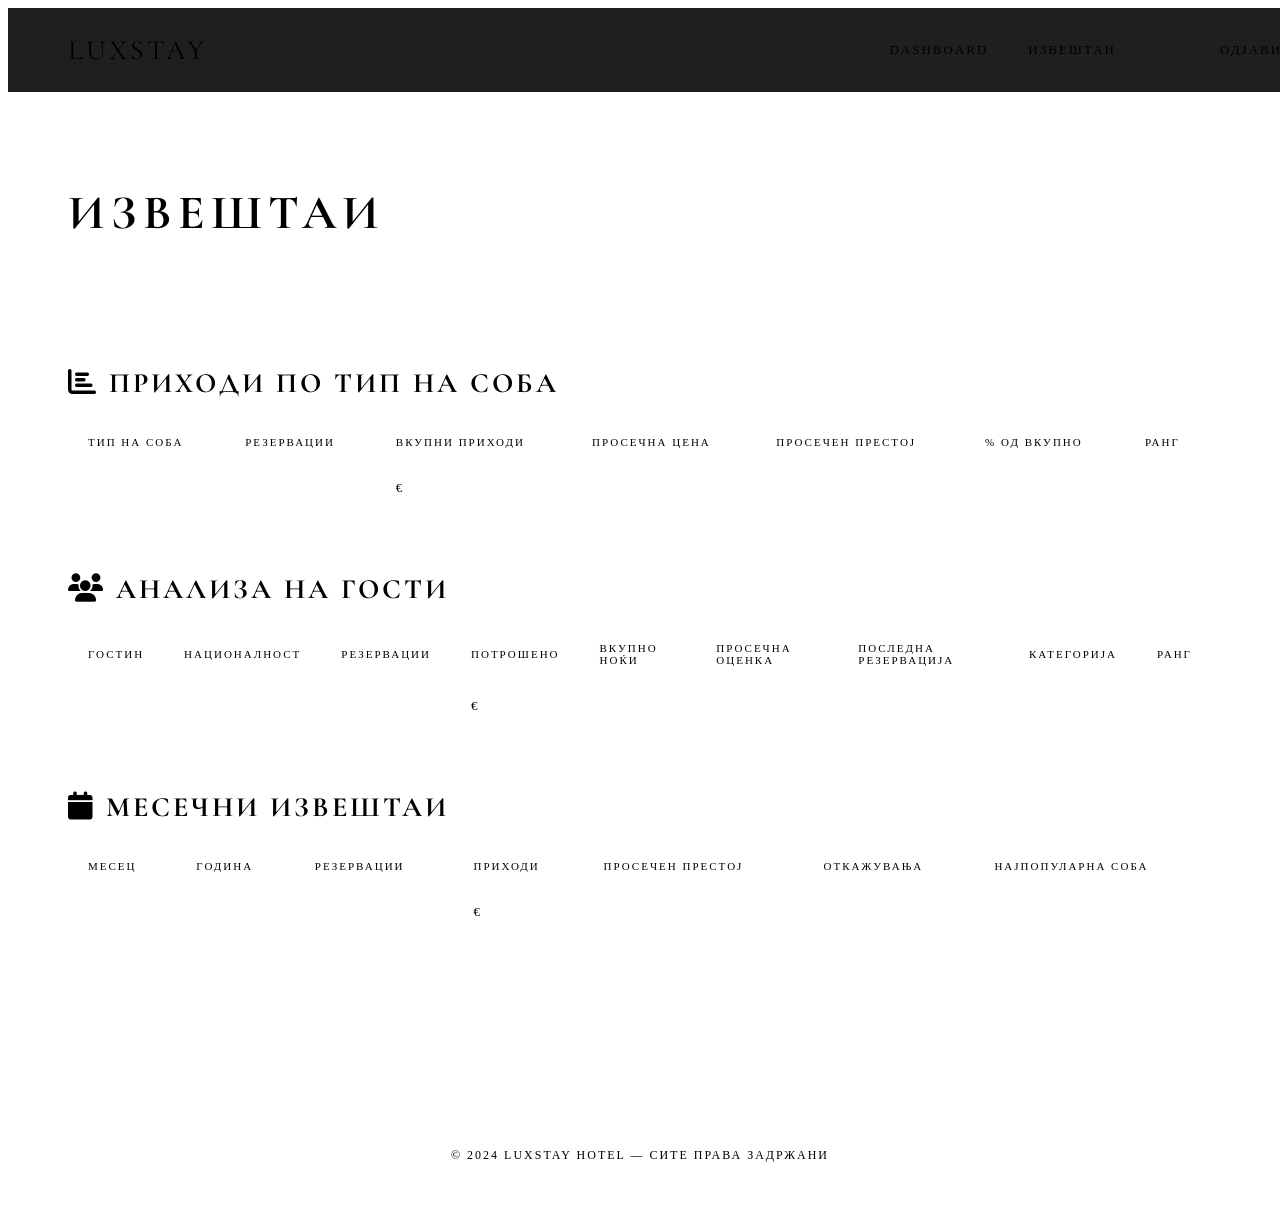
<file: src/main/resources/templates/admin/reports.html>
<!DOCTYPE html>
<html lang="mk" xmlns:th="http://www.thymeleaf.org"
      xmlns:sec="http://www.thymeleaf.org/extras/springsecurity6">
<head>
  <meta charset="UTF-8">
  <title>LuxStay — Извештаи</title>
  <link rel="stylesheet" th:href="@{/css/style.css}">
  <link href="https://fonts.googleapis.com/css2?family=Cormorant+Garamond:wght@300;400;500;600&family=Jost:wght@300;400;500&display=swap" rel="stylesheet">
  <link href="https://cdnjs.cloudflare.com/ajax/libs/font-awesome/6.4.0/css/all.min.css" rel="stylesheet">
  <style>
    nav {
      position: sticky;
      top: 0;
      width: 100%;
      z-index: 100;
      padding: 24px 60px;
      display: flex;
      justify-content: space-between;
      align-items: center;
      background: rgba(20, 20, 20, 0.95);
      backdrop-filter: blur(10px);
      border-bottom: 1px solid var(--border);
    }

    .nav-brand {
      font-family: 'Cormorant Garamond', serif;
      font-size: 28px;
      color: var(--gold);
      letter-spacing: 3px;
      text-decoration: none;
      text-transform: uppercase;
    }

    .nav-links {
      display: flex;
      align-items: center;
      gap: 40px;
    }

    .nav-links a {
      color: var(--muted);
      text-decoration: none;
      font-size: 13px;
      letter-spacing: 2px;
      text-transform: uppercase;
      transition: color 0.3s;
    }

    .nav-links a:hover { color: var(--gold); }
    .nav-links a.active { color: var(--gold); }

    .page-header {
      padding: 60px 60px 40px;
    }

    .page-title {
      font-family: 'Cormorant Garamond', serif;
      font-size: 48px;
      letter-spacing: 6px;
      text-transform: uppercase;
      margin-bottom: 8px;
    }

    .section-line {
      width: 60px;
      height: 1px;
      background: var(--gold);
      margin: 20px 0 40px;
    }

    .reports-container {
      padding: 0 60px 100px;
    }

    .report-section {
      margin-bottom: 60px;
    }

    .report-title {
      font-family: 'Cormorant Garamond', serif;
      font-size: 28px;
      letter-spacing: 3px;
      text-transform: uppercase;
      margin-bottom: 20px;
      color: var(--gold);
    }

    table {
      width: 100%;
      border-collapse: collapse;
      background: var(--card);
      border: 1px solid var(--border);
      margin-bottom: 40px;
    }

    thead { border-bottom: 1px solid var(--border); }

    th {
      padding: 16px 20px;
      text-align: left;
      font-size: 11px;
      letter-spacing: 2px;
      text-transform: uppercase;
      color: var(--muted);
      font-weight: 400;
    }

    td {
      padding: 16px 20px;
      font-size: 13px;
      border-bottom: 1px solid var(--border);
      color: var(--text);
    }

    tr:last-child td { border-bottom: none; }
    tr:hover td { background: rgba(212, 175, 55, 0.02); }

    .gold { color: var(--gold); }
    .muted { color: var(--muted); }

    .badge {
      padding: 4px 12px;
      font-size: 10px;
      letter-spacing: 2px;
      text-transform: uppercase;
      border: 1px solid var(--gold);
      color: var(--gold);
    }

    footer {
      border-top: 1px solid var(--border);
      text-align: center;
      padding: 40px;
      color: var(--muted);
      font-size: 12px;
      letter-spacing: 2px;
      text-transform: uppercase;
    }
  </style>
</head>
<body>

<!-- Navbar -->
<nav>
  <a href="/" class="nav-brand">LuxStay</a>
  <div class="nav-links">
    <a href="/admin">Dashboard</a>
    <a href="/admin/reports" class="active">Извештаи</a>
    <span style="color:var(--muted); font-size:13px;">
            <span sec:authentication="name"></span>
        </span>
    <a href="/logout"
       style="border:1px solid var(--gold); color:var(--gold); padding:10px 24px;">
      Одјави се
    </a>
  </div>
</nav>

<!-- Header -->
<div class="page-header">
  <h1 class="page-title">Извештаи</h1>
  <div class="section-line"></div>
</div>

<div class="reports-container">

  <!-- Revenue Report -->
  <div class="report-section">
    <h2 class="report-title">
      <i class="fas fa-chart-bar"></i> Приходи по тип на соба
    </h2>
    <table>
      <thead>
      <tr>
        <th>Тип на соба</th>
        <th>Резервации</th>
        <th>Вкупни приходи</th>
        <th>Просечна цена</th>
        <th>Просечен престој</th>
        <th>% од вкупно</th>
        <th>Ранг</th>
      </tr>
      </thead>
      <tbody>
      <tr th:each="row : ${revenueReport}">
        <td th:text="${row[0]}"></td>
        <td th:text="${row[1]}"></td>
        <td class="gold">
          <span th:text="${#numbers.formatDecimal(row[2], 1, 2)}"></span> €
        </td>
        <td th:text="${#numbers.formatDecimal(row[3], 1, 2)} + ' €'"></td>
        <td th:text="${#numbers.formatDecimal(row[4], 1, 1)} + ' ноќи'"></td>
        <td th:text="${#numbers.formatDecimal(row[5], 1, 1)} + ' %'"></td>
        <td>
          <span class="badge" th:text="'#' + ${row[6]}"></span>
        </td>
      </tr>
      </tbody>
    </table>
  </div>

  <!-- Guest Report -->
  <div class="report-section">
    <h2 class="report-title">
      <i class="fas fa-users"></i> Анализа на гости
    </h2>
    <table>
      <thead>
      <tr>
        <th>Гостин</th>
        <th>Националност</th>
        <th>Резервации</th>
        <th>Потрошено</th>
        <th>Вкупно ноќи</th>
        <th>Просечна оценка</th>
        <th>Последна резервација</th>
        <th>Категорија</th>
        <th>Ранг</th>
      </tr>
      </thead>
      <tbody>
      <tr th:each="row : ${guestReport}">
        <td th:text="${row[0]}"></td>
        <td class="muted" th:text="${row[1]}"></td>
        <td th:text="${row[2]}"></td>
        <td class="gold">
          <span th:text="${#numbers.formatDecimal(row[3], 1, 2)}"></span> €
        </td>
        <td th:text="${row[4]}"></td>
        <td th:text="${row[5]}"></td>
        <td class="muted" th:text="${row[6]}"></td>
        <td>
          <span class="badge" th:text="${row[7]}"></span>
        </td>
        <td>
          <span class="badge" th:text="'#' + ${row[8]}"></span>
        </td>
      </tr>
      </tbody>
    </table>
  </div>

  <!-- Monthly Report -->
  <div class="report-section">
    <h2 class="report-title">
      <i class="fas fa-calendar"></i> Месечни извештаи
    </h2>
    <table>
      <thead>
      <tr>
        <th>Месец</th>
        <th>Година</th>
        <th>Резервации</th>
        <th>Приходи</th>
        <th>Просечен престој</th>
        <th>Откажувања</th>
        <th>Најпопуларна соба</th>
      </tr>
      </thead>
      <tbody>
      <tr th:each="row : ${monthlyReport}">
        <td th:text="${row[2]}"></td>
        <td th:text="${row[3]}"></td>
        <td th:text="${row[4]}"></td>
        <td class="gold">
          <span th:text="${#numbers.formatDecimal(row[5], 1, 2)}"></span> €
        </td>
        <td th:text="${#numbers.formatDecimal(row[6], 1, 1)} + ' ноќи'"></td>
        <td th:text="${row[7]}"></td>
        <td>
          <span class="badge" th:text="${row[8]}"></span>
        </td>
      </tr>
      </tbody>
    </table>
  </div>

</div>

<footer>
  <p>© 2024 LuxStay Hotel — Сите права задржани</p>
</footer>

</body>
</html>
</file>
